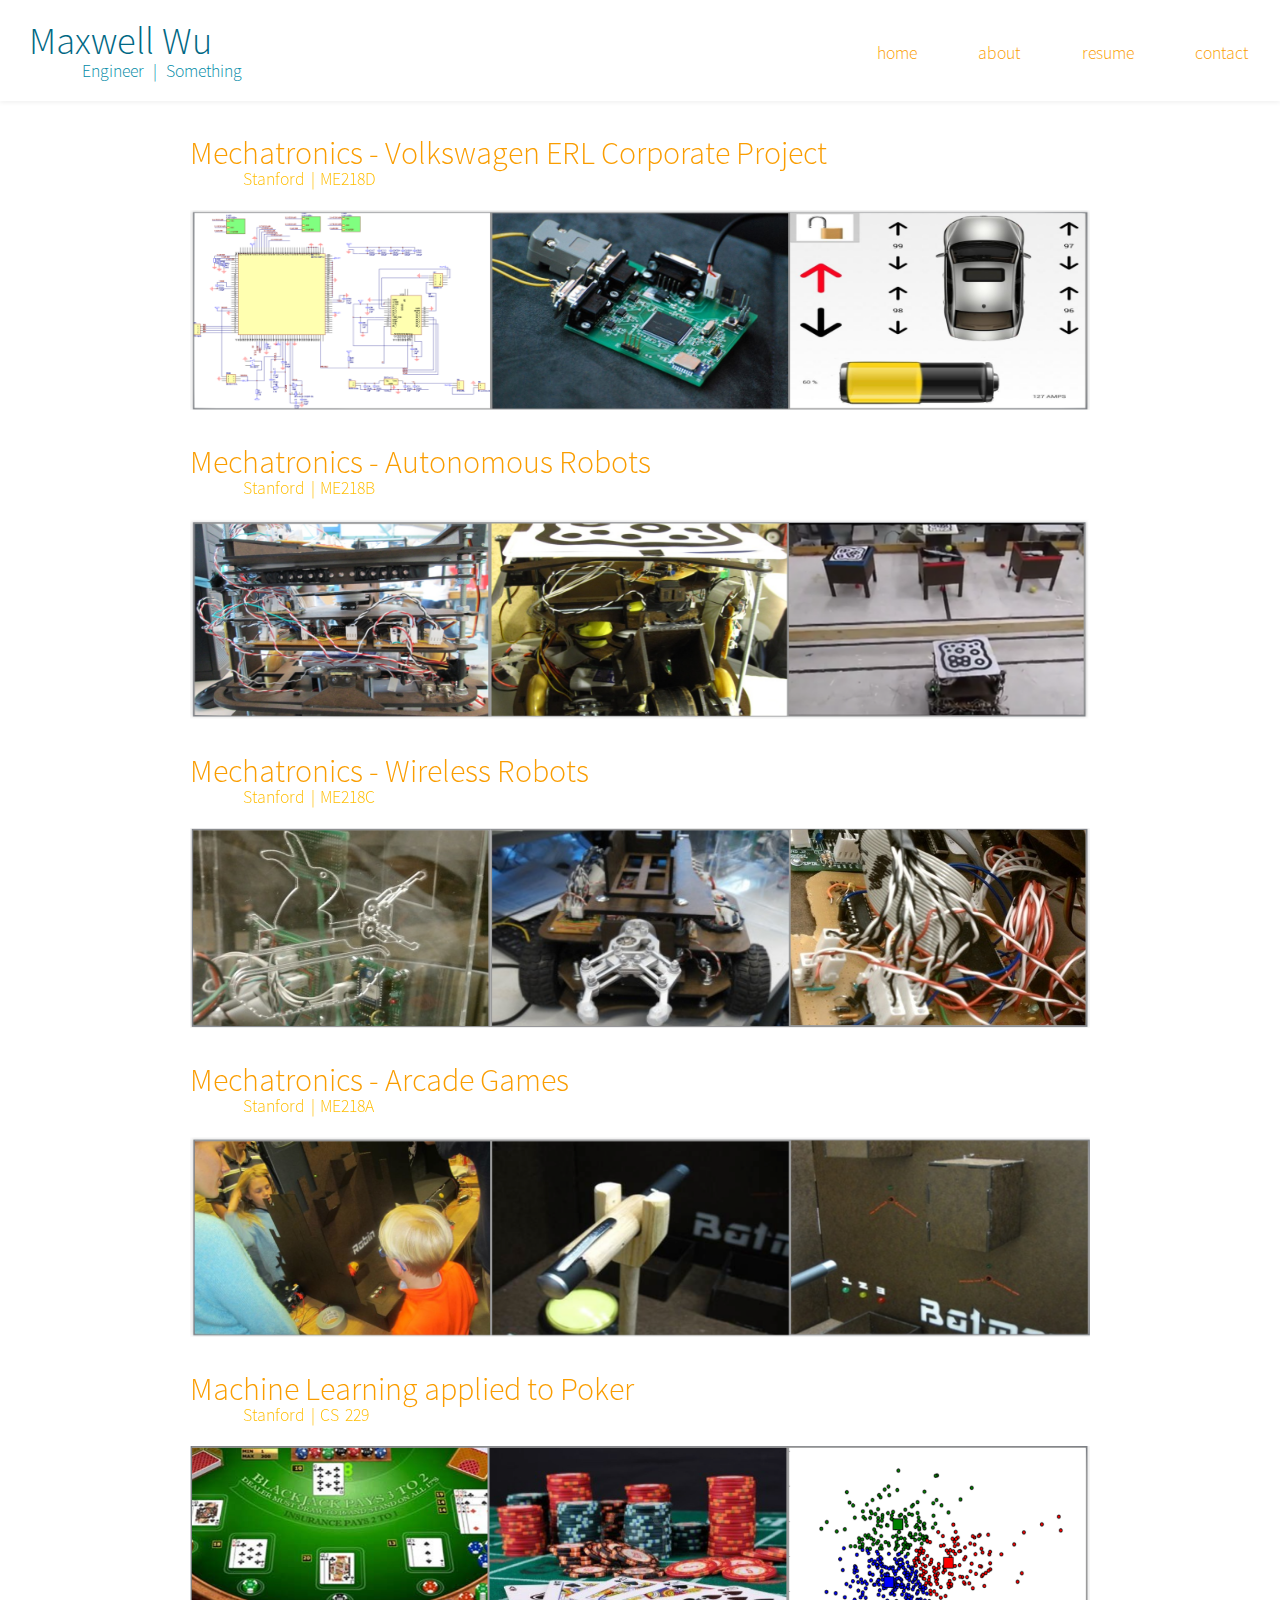
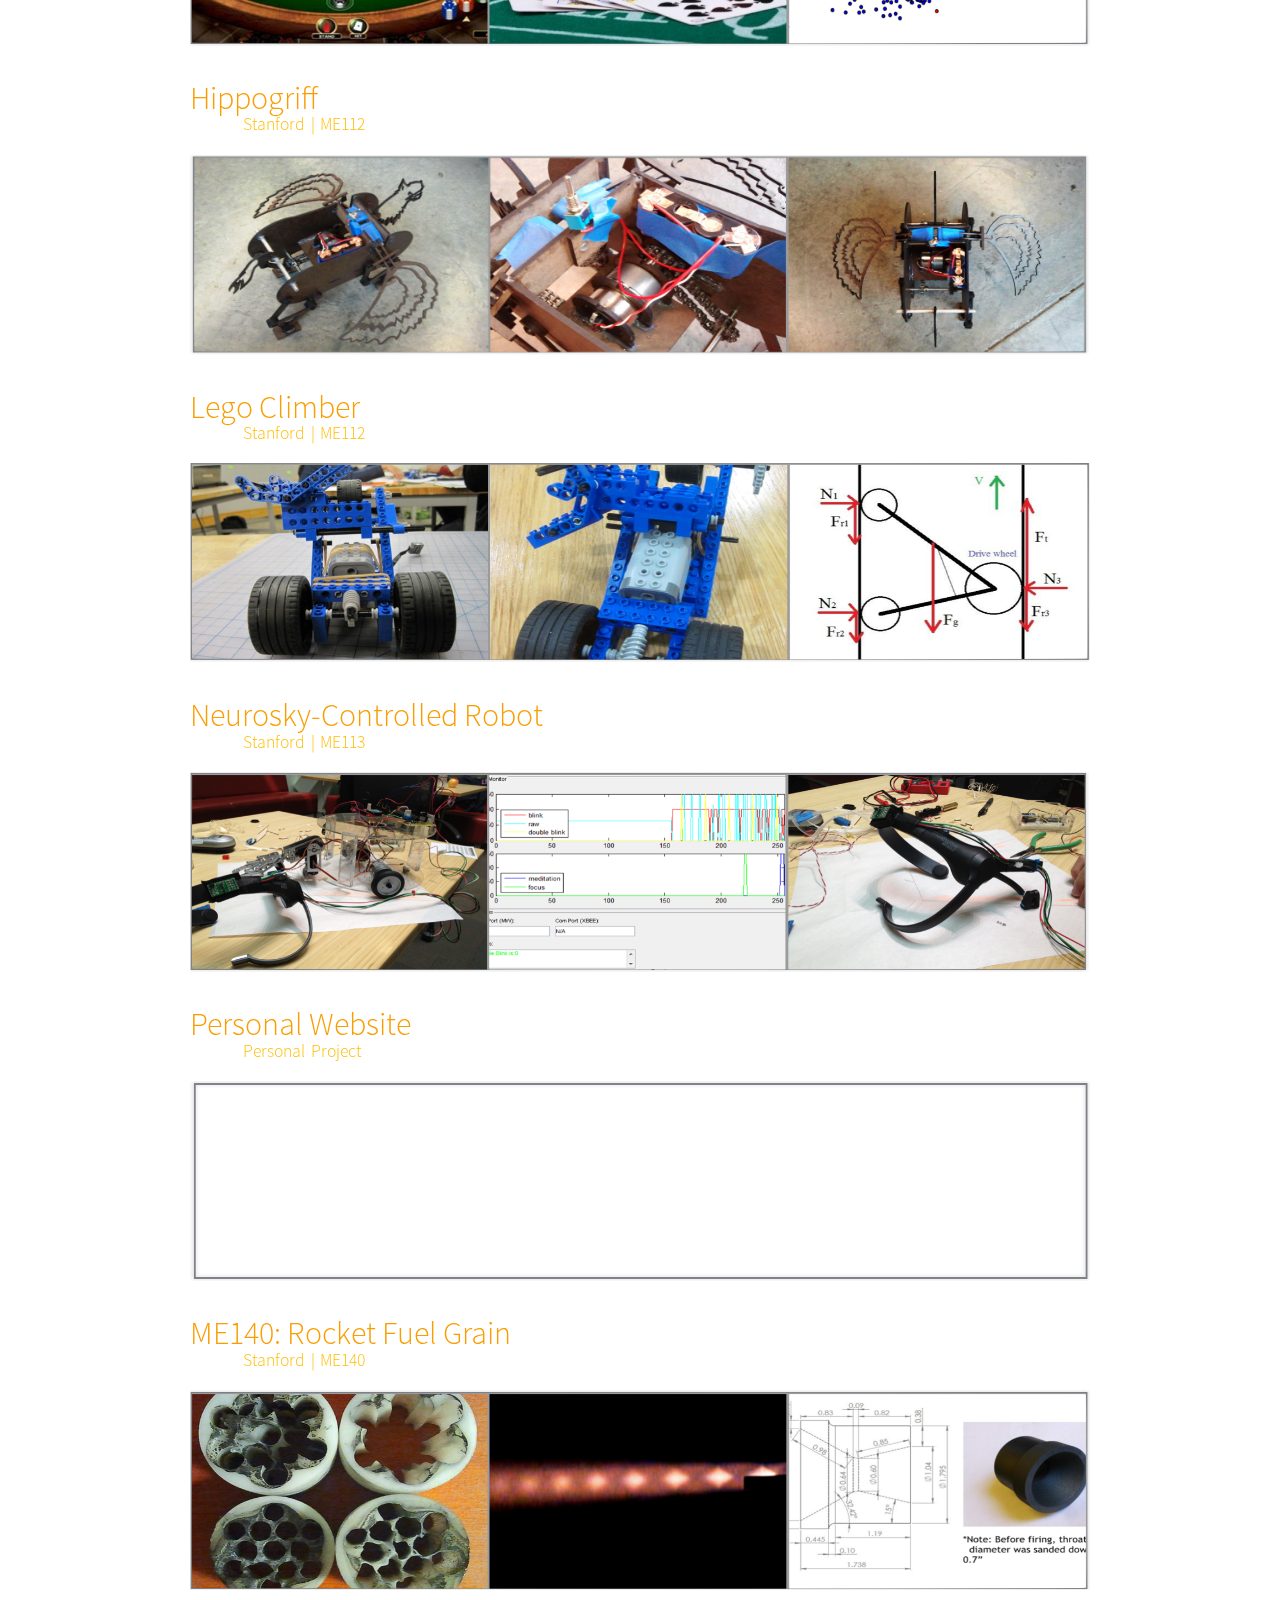
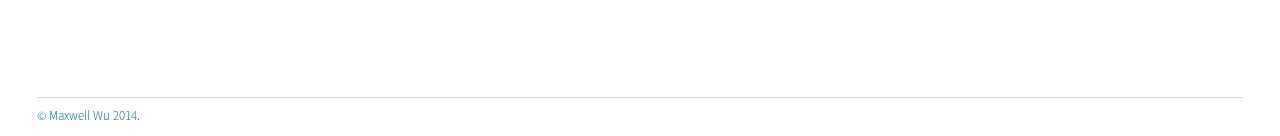
<file: PersonalWebsite/index.html>
<!DOCTYPE html>
<html lang="en">
<head>
  <meta charset="utf-8">
  <meta http-equiv="X-UA-Compatible" content="IE=edge,chrome=1">
  <title>Maxwell Wu</title>
  <meta name="description" content="">
  <meta name="author" content="">
  <meta name="viewport" content="width=device-width, initial-scale=1.0">
  <link rel="stylesheet" href="css/style.css?v=2">
	<link rel="stylesheet" href="css/indexElements.css" />
	<link rel="stylesheet" href="css/animation.css" />
	<script src="js/jquery-1.9.1.min.js"></script>
	<script src="js/transition.js"></script>
	
	
</head>

<body>
	<div class="row">
		<div class="topBar">
			<div class="nameSection">
					<div class="nameLogo">
						<a href="index.html"> Maxwell Wu </a>
					</div >
					<div class="nameLogoSubtitle">
						<p>Engineer | Something</p>
					</div>
			</div>
			
			<div class="contactSection">
				<ul id="main_nav">
					<li id="home" >
						<a id="homeNav" href="index.html">home</a>
						<div id="homeline"></div>
					</li>
					<li id="about">
						<a href="about.html">about</a>
						<div id="aboutline"></div>
					</li>
					<li id="resume">
						<a href="Resume.pdf">resume</a>
						<div id="resumeline"></div>
					</li>
					<li id="contact">
						<a href="contact.html">contact</a>
						<div id="contactline"></div>
					</li >
				</ul>
			</div>
		</div>
	</div >

	<div class="seperator" >
	
	</div>
	
	<div class="container" >
		<div class="pt-wrapper">
			<div class="pt-trigger buttonRef" data-animation="10" data-goto="1">
			
			</div>
			<div class="pt-page pt-page-1" style="height:auto">
				<div class="row" style="margin-top: 100px;">
					<div class="project">
						<div class="projectTitle">
							<p class="projectText">
								Mechatronics - Volkswagen ERL Corporate Project
							</p>
							<div class="projectSubtext">
								<p>
									Stanford | ME218D
								</p>
							</div>
								<div class="projectImage" id="link1-2" data-animation="9" data-goto="2" >
									<img class="projectPicture" src="images/Banner1.png">
								</div>
							
							
						</div>
					</div >
					
					<div class="project">
						<div class="projectTitle">
							<p class="projectText">
								Mechatronics - Autonomous Robots
							</p>
							<div class="projectSubtext">
								<p>
									Stanford | ME218B
								</p>
						</div>
						
						<div class="projectImage" id="link1-3" data-animation="9" data-goto="3">
							<img class="projectPicture" src="images/Banner2.png">
						</div>
							
							
						</div>
					</div>
					
					<div class="project">
						<div class="projectTitle">
							<p class="projectText">
								Mechatronics - Wireless Robots
							</p>
							<div class="projectSubtext">
								<p>
									Stanford | ME218C
								</p>
							</div>
							
							<div class="projectImage" id="link1-4" data-animation="9" data-goto="4">
								<img class="projectPicture" src="images/Banner3.png">
							</div>
							
							
						</div>
					</div>
					
					<div class="project">
						<div class="projectTitle">
							<p class="projectText">
								Mechatronics - Arcade Games
							</p>
							<div class="projectSubtext">
								<p>
									Stanford | ME218A
								</p>
							</div>
							
							<div class="projectImage" id="link1-5" data-animation="9" data-goto="5">
								<img class="projectPicture" src="images/Banner4.png">
							</div>
							
							
						</div>
					</div>
					
					<div class="project">
						<div class="projectTitle">
							<p class="projectText">
								Machine Learning applied to Poker
							</p>
							<div class="projectSubtext">
								<p>
									Stanford | CS 229
								</p>
							</div>
							
							<div class="projectImage" id="link1-6" data-animation="9" data-goto="6">
								<img class="projectPicture" src="images/Banner5.png">
							</div>
							
							
						</div>
					</div>
					
					<div class="project">
						<div class="projectTitle">
							<p class="projectText">
								Hippogriff 
							</p>
							<div class="projectSubtext">
								<p>
									Stanford | ME112
								</p>
							</div>
							
							<div class="projectImage" id="link1-7" data-animation="9" data-goto="7">
								<img class="projectPicture" src="images/Banner6.png">
							</div>
							
							
						</div>
					</div>
					
					<div class="project">
						<div class="projectTitle">
							<p class="projectText">
								Lego Climber
							</p>
							<div class="projectSubtext">
								<p>
									Stanford | ME112
								</p>
							</div>
							
							<div class="projectImage" id="link1-8" data-animation="9" data-goto="8">
								<img class="projectPicture" src="images/Banner7.png">
							</div>
							
							
						</div>
					</div>
					
					<div class="project">
						<div class="projectTitle">
							<p class="projectText">
								Neurosky-Controlled Robot
							</p>
							<div class="projectSubtext">
								<p>
									Stanford | ME113
								</p>
							</div>
							
							<div class="projectImage" id="link1-9" data-animation="9" data-goto="9">
								<img class="projectPicture" src="images/Banner8.png">
							</div>
							
							
						</div>
					</div>
					
					<div class="project">
						<div class="projectTitle">
							<p class="projectText">
								Personal Website
							</p>
							<div class="projectSubtext">
								<p>
									Personal Project
								</p>
							</div>
							
							<div class="projectImage" id="link1-10" data-animation="9" data-goto="10">
								<img class="projectPicture" src="images/placeholder.png">
							</div>
							
							
						</div>
					</div>
					
					<div class="project">
						<div class="projectTitle">
							<p class="projectText">
								ME140: Rocket Fuel Grain
							</p>
							<div class="projectSubtext">
								<p>
									Stanford | ME140
								</p>
							</div>
							
							<div class="projectImage" id="link1-11" data-animation="9" data-goto="11">
								<img class="projectPicture" src="images/Banner9.png">
							</div>
							
							
						</div>
					</div>
					
					<div class="footer">
							<div class="horizontalLine">
								
							</div >
							<div class="copyrightText">
								© Maxwell Wu 2014.
							</div >
					</div >
				</div >
				
			</div >
			
			<div class="pt-page pt-page-2">
				<div class="row" style="margin-top: 100px;">
					<div class="descriptionImages">
						<img class="descriptionPicture" src="images/218c1.png">
						<img class="descriptionPicture" src="images/218c2.png">
					</div>
					
					<div class="descriptionSection">
						<p class="subtitle">
							ME218D: Volkswagen Audi Mechatronics Project
						</p>
						
						<p>
							I took ME218D in my last quarter at Stanford to cap off the mechatronics series and to be exposed to real corporate projects. 
							I worked with Cliff Bargar and Erin Watson on a project with the Volkswagen Audi Electronics Research Lab in Belmont, California. 
							We were tasked with creating a full solution using a mobile device to ultimately control a car's functions.
						</p>
						
						<p>
							We worked from the ground up and researched CAN bus communication along with Bluetooth Low Energy chips and implementations on iOS/Android. 
							Our final prototype was a completely working automotive-grade custom PCB that had a Freescale XDP512 microcontroller and a BLE112 chip. 
							We used SPI to communicate between the two chips on board and BLE112's BGScript to communicate with an Android application that we made.
						</p>
						
						<p>
							Along with all the functionality, VW/Audi wanted a solution that would require less than 100 uA of current when the car is off so the battery doesn't run out when someone leaves their car. 
							When disconnected, our PCB used less than 40 uA of current and would wake up in less than 50ms.
							Our electronic parts also had to be automotive grade, so we sourced all of our hardware based on automotive grade and low power consumption.
						</p>
						
						<p>
							Check out the report <a class="fileLink" href="VW-CAN-Report.pdf">here</a>. Feel free to contact me with any questions about the project!
						</p>
						
						
					</div >
					
				</div>
				
				
				
				<div class="footer">
							<div class="horizontalLine">
								
							</div >
							<div class="copyrightText">
								© Maxwell Wu 2014.
							</div >
					</div >
			</div>
			
			<div class="pt-page pt-page-3">
				<div class="row" style="margin-top: 100px;">
					<div class="descriptionImages">
						<img class="descriptionPicture" src="images/218c1.png">
						<img class="descriptionPicture" src="images/218c2.png">
					</div>
					
					<div class="descriptionSection">
						<p class="subtitle">
							ME218B: Mechatronics and Autonomous Robots
						</p>
						
						<p>
							ME218B at Stanford was the second class in the mechatronics series where we explored more depth in micro-controllers and communication protocols.
							In three weeks near the end of the quarter, I worked with Dustin Gerrard, Michelle Tsai, and Erin Watson to create an awesome autonomous robot!
						</p>
						
						<p>
							Our autonomous robot was designed to play a robot-battleship game, where we would sink ships, reload, and disrupt the enemy's reloading in an 8'x8' field. 
							The project incorporated an eye-in-the-sky that would read fiducials and answer wireless queries about the state of the field. 
							Our bot would then take the information that it received to both navigate itself and also aim at ships. 
						</p>
						
						<p>
							We needed to be able to shoot nerf balls over the wall to sink ships, so we used a miniature flywheel made out of duron with a feeding mechanism. 
							The flywheel turned out to be extremely accurate and we managed to achieve a >99% accuracy rate on targets which allowed our bot to perform very well. 
							Along with the shooting, our bot needed to be able to aim at an IR signal (which we did by mounting an IR sensor on the turret), and reload by sending an IR signal while lined up at the base station.
						</p>
						
						<p>
							Overall, our bot performed very consistently and achieved the check-off for the class with everything working as planned. 
							You can see the video <a class="fileLink" href="https://www.youtube.com/watch?v=ZjUESIZtb3c">here</a>.
						</p>
						
						<p>
							Check out the website <a class="fileLink" href="http://me218bbunnybombers.weebly.com/">here</a>. 
							Read about the project description <a class="fileLink" href="me218bprojectdescription12.pdf">here</a>.
						</p>
					</div>
				</div>
				
				<div class="footer">
					<div class="horizontalLine">
						
					</div >
					<div class="copyrightText">
						© Maxwell Wu 2014.
					</div >
				</div >
					
			</div>
			
			<div class="pt-page pt-page-4">
				<div class="row" style="margin-top: 100px;">
					<div class="descriptionImages">
						<img class="descriptionPicture" src="images/218c1.png">
						<img class="descriptionPicture" src="images/218c2.png">
					</div>
					
					<div class="descriptionSection">
						<p class="subtitle">
							ME218C: Universally Controlled Robots and Controllers
						</p>
						
						<p>
							ME218C at Stanford was the third class in the mechatronics series. Our class learned more about wireless communication and gained more experience working on team projects.
						</p>
						
						<p>
							During spring quarter, we concentrated more on lower level microcontroller architecture (ex. assembly language, memory) and wireless communications. 
							Our final project this quarter was to create both a creative controller and a moving robot, but with the catch that anyone's controller could control anyone's robot.
							To do so, our class put together a committee consisting of a person from each team to decide on the wireless communication standard. 
							
						</p>
							Our bot, Funny Bunny (based on the previous quarter's team name - Bunny Bombers) incorporated a grabber and a camera pivot that a user could rotate to check surroundings. 
							It also managed to traverse the "planet"'s rough terrain (carpet on foam) without much trouble, after fixing a current draw issue.
						<p>
							
						</p>
						
						<p>
							Check out the website <a class="fileLink" href="http://me218cfunnybunny.weebly.com/">here</a>. 
							Read about the project description <a class="fileLink" href="me218cprojectdescription12.pdf">here</a>.
						</p>
					</div>
				</div>
				
				<div class="footer">
					<div class="horizontalLine">
						
					</div >
					<div class="copyrightText">
						© Maxwell Wu 2014.
					</div >
				</div >
				
			</div>
			
			<div class="pt-page pt-page-5">
				<div class="row" style="margin-top: 100px;">
					<div class="descriptionImages">
						<img class="descriptionPicture" src="images/218c1.png">
						<img class="descriptionPicture" src="images/218c2.png">
					</div>
					
					<div class="descriptionSection">
						<p class="subtitle">
							ME218A: Mechatronics and Arcade Games
						</p>
						
						<p>
							ME218A at Stanford was the beginning of the graduate mechatronics series at Stanford and covered the basic circuits, embedded programming, and more mechatronics concepts.
							For the last third of the class, My team (Dustin Gerrard, Abhishek Sahasrabudhe, Michelle Tsai) and I were tasked with creating a Batman-themed arcade game in three weeks. 
						</p>
						
						<p>
							Our two-player cooperative puzzle/interactive game incorporated and reacted to IR sensors and receivers, analog dials, buttons, and touch sensors to detect user inputs and advance through the adventure.
							The system's brains were two Freescale C32 class micro-controllers that controlled each player's sensors and actuators and then communicated with each other to play through the game.
						</p>
						
						<p>
							Check out the website <a class="fileLink" href="http://me218nanana.weebly.com/index.html">here</a>. 
							Read about the project description <a class="fileLink" href="me218aprojectdescription12.pdf">here</a>.
						</p>
					</div>
				</div>
				
				<div class="footer">
					<div class="horizontalLine">
						
					</div >
					<div class="copyrightText">
						© Maxwell Wu 2014.
					</div >
				</div >
				
			</div>
			
			<div class="pt-page pt-page-6">
				<div class="row" style="margin-top: 100px;">
					<div class="descriptionImages">
						<img class="descriptionPicture" src="images/218c1.png">
						<img class="descriptionPicture" src="images/218c2.png">
					</div>
					
					<div class="descriptionSection">
						<p class="subtitle">
							CS229: Machine Learning applied to Poker
						</p>
						
						<p>
							In Andrew Ng's Machine Learning class, I teamed up with James Bensson and Alex Eckert to try and predict a player's hand strength based on their betting behavior.
						</p>
						
						<p>
							We believed that there would be a significant connection between a player's betting in a round and how strong their hand at the river is, so we gathered data from both computer poker bots and real human games.
							After figuring out how to parse each database into formats that we could use, we went to work on extracting features.
						</p>
						
						<p>
							Our end goal was to predict a player's river "hand rank", which is defined as the percentage of 2 card hands that the player's hand rank would beat. For example, 
							
							
							
						</p>
						<p>
							The player's hand rank is .838, which means his hand will beat 83.8% of other possible hands. 
							However, there are still 16.2% of hands that his pair of aces will lose to, such as two pairs, three of a kind, straights, and so on.
						</p>
						<p>
							At first, we kept our features extremely simple:
							
							<ul>
								<li>Number of checks before the river</li>
								<li>Number of calls before the river</li>
								<li>Number of bets before the river</li>
								<li>Number of raises before the river</li>
							</ul>
							
							But as we interperted more data, we added on:
							
							<ul>
								<li>Value of bets/raises compared to the current pot amount</li>
								<li>Ratios of aggressive moves to defensive moves</li>
								<li>Average bet in each round compared to the pot amount</li>
							</ul>
							
							We found that the value of bets/raises improved our model a lot, and especially for the Naive Bayes model.
							
						</p>
						
						<p>
							In the end, we had a Naive Bayes algorithm coupled with clustering that could predict the exact bin (out of 6) a player's river hand was in 60% of the time, and the average bin error was less than 1 bin.
						</p>
						
						<p>
							Check out the report <a class="fileLink" href="finalpaper.pdf">here</a>.
						</p>
					</div>
				</div>
				
				<div class="footer">
					<div class="horizontalLine">
						
					</div >
					<div class="copyrightText">
						© Maxwell Wu 2014.
					</div >
				</div >
				
			</div>
			
			<div class="pt-page pt-page-7">
				<div class="row" style="margin-top: 100px;">
					<div class="descriptionImages">
						<img class="descriptionPicture" src="images/218c1.png">
						<img class="descriptionPicture" src="images/218c2.png">
					</div>
					
					<div class="descriptionSection">
						<p class="subtitle">
							ME112: Hippogriff
						</p>
						
						<p>
							For the final project in Mechanical Systems Design, my team and I created a animatronic Hippogriff that would walk and flap its wings (but sadly not fly). 
							We used real gears and sprockets from McMaster to create the drivetrain and used D-shafts and set screw to connect everything to the axles. 
						</p>
						
						<p>
							
						</p>
						
						<p>
							
							Check out the report <a class="fileLink" href="Hippogriff.pdf">here</a>.
						</p>
					</div>
				</div>
				
				<div class="footer">
					<div class="horizontalLine">
						
					</div >
					<div class="copyrightText">
						© Maxwell Wu 2014.
					</div >
				</div >
				
			</div>
			
			<div class="pt-page pt-page-8">
				<div class="row" style="margin-top: 100px;">
					<div class="descriptionImages">
						<img class="descriptionPicture" src="images/218c1.png">
						<img class="descriptionPicture" src="images/218c2.png">
					</div>
					
					<div class="descriptionSection">
						<p class="subtitle">
							ME112: Lego Climber
						</p>
						
						<p> 
							In this project, my team and I used our learned knowledge about gear trains, motor curves, and efficiency to construct a parallel wall climber out of legos. We got to optimize the consistency and power consumption of our climber and see it perform during the final presentation.
						</p>
						
						<p>
						</p>
						
						<p>
							Check out the report <a class="fileLink" href="The Sorcerer's Gears.pdf">here</a>.
						</p>
					</div>
				</div>
				
				<div class="footer">
					<div class="horizontalLine">
						
					</div >
					<div class="copyrightText">
						© Maxwell Wu 2014.
					</div >
				</div >
				
			</div>
			
			<div class="pt-page pt-page-9">
				<div class="row" style="margin-top: 100px;">
					<div class="descriptionImages">
						<img class="descriptionPicture" src="images/218c1.png">
						<img class="descriptionPicture" src="images/218c2.png">
					</div>
					
					<div class="descriptionSection">
						<p class="subtitle">
							ME113: Neurosky Controlled Robot
						</p>
						
						<p>
							For my senior design corporate project, we were tasked by Neurosky to create a mechanical device that was controlled by their EEG device. 
							We decided to make a motorized platform that could be controlled solely by someone's head. 
						</p>
						
						<p>
							While working on the project, we quickly found that the Neurosky was no good for actively controlling any moving device due to the slow refresh rates and difficulty of control of its concentration and meditation measurements.
							Although it would have been good for data gathering, we could only use it for mode changes and such. We wrote some algorithms using a built in blinking detection system to change state and control modes based on double/triple blinks.
						</p>
						
						<p>
							Check out the poster <a class="fileLink" href="ME 113 Final Poster.pdf">here</a>.
						</p>
					</div>
				</div>
				
				<div class="footer">
					<div class="horizontalLine">
						
					</div >
					<div class="copyrightText">
						© Maxwell Wu 2014.
					</div >
				</div >
				
			</div>
			
			<div class="pt-page pt-page-10">
				<div class="row" style="margin-top: 100px;">
					<div class="descriptionImages">
						<img class="descriptionPicture" src="images/218c1.png">
						<img class="descriptionPicture" src="images/218c2.png">
					</div>
					
					<div class="descriptionSection">
						<p class="subtitle">
							Personal Website
						</p>
						
						<p>
						</p>
						
						<p>
						</p>
						
						<p>
						</p>
					</div>
				</div>
				
				<div class="footer">
					<div class="horizontalLine">
						
					</div >
					<div class="copyrightText">
						© Maxwell Wu 2014.
					</div >
				</div >
			</div>
			
			
			<div class="pt-page pt-page-11">
				<div class="row" style="margin-top: 100px;">
					<div class="descriptionImages">
						<img class="descriptionPicture" src="images/218c1.png">
						<img class="descriptionPicture" src="images/218c2.png">
					</div>
					
					<div class="descriptionSection">
						<p class="subtitle">
							ME140
						</p>
						
						<p>
							For my capstone thermal/fluids class, we designed and manufactured fuel grains and nozzles to test fire rockets and measure the thrust and specific thrust (thrust/fuel). 
						</p>
						
						<p>
							We used analytical methods and also trial and error to design a fuel grain and nozzle that would give us as much thrust as possible.
						</p>
						
						<p>
							Check out the final presentation <a class="fileLink" href="ME140 Final Presentation">here</a>.
							
						</p>
					</div>
				</div>
				
				<div class="footer">
					<div class="horizontalLine">
				
					</div >
					
					<div class="copyrightText">
						© Maxwell Wu 2014.
					</div>
				</div>
			</div>
		
		</div>
		
		<div class="backImage">
				<img class="backButton" src="images/backbutton.png">	
		</div>
	</div>
</body>
</html>
</file>
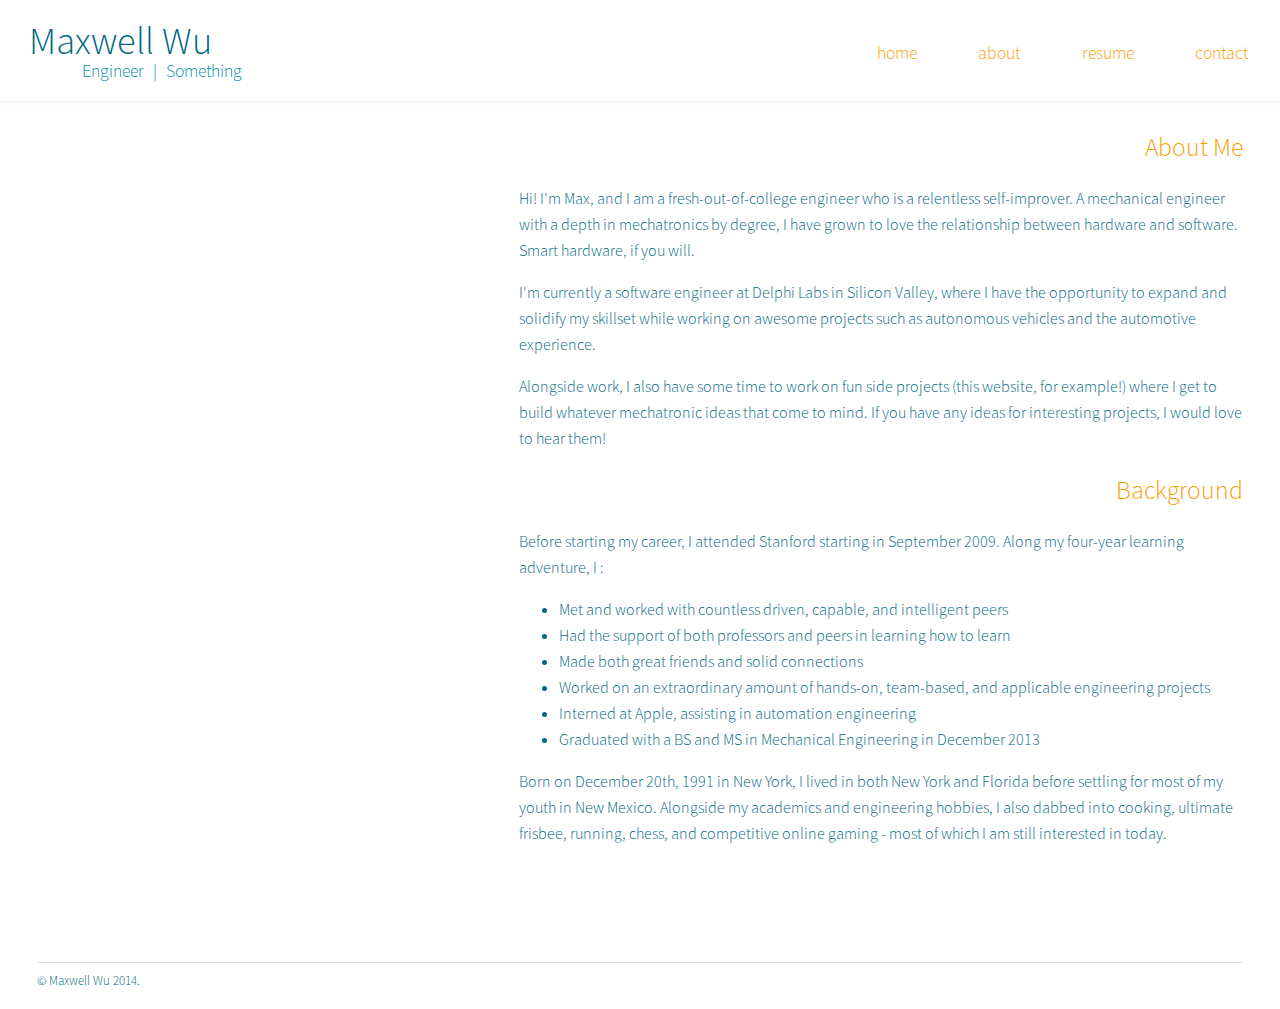
<file: PersonalWebsite/about.html>
<!DOCTYPE html>
<html lang="en">
<head>
  <meta charset="utf-8">
  <meta http-equiv="X-UA-Compatible" content="IE=edge,chrome=1">
  <title>Maxwell Wu</title>
  <meta name="description" content="">
  <meta name="author" content="">
  <meta name="viewport" content="width=device-width, initial-scale=1.0">
  <link rel="stylesheet" href="css/style.css?v=2">
</head>
<body>
	
	<div class="row">
		<div class="topBar">
			<div class="nameSection">
					<div class="nameLogo">
						<a href="index.html"> Maxwell Wu </a>
					</div >
					<div class="nameLogoSubtitle">
						<p>Engineer | Something</p>
					</div>
			</div>
			
			<div class="contactSection">
				<ul id="main_nav">
					<li id="home">
						<a href="index.html">home</a>
						<div id="homeline"></div>
					</li>
					<li id="about">
						<a href="about.html">about</a>
						<div id="aboutline"></div>
					</li>
					<li id="resume">
						<a href="Resume.pdf">resume</a>
						<div id="resumeline"></div>
					</li>
					<li id="contact">
						<a href="contact.html">contact</a>
						<div id="contactline"></div>
					</li >
				</ul>
			</div>
		</div>
	</div >

	<div class="seperator" >
	
	</div>
	<div class="pt-wrapper">
			<div class="container" >
				<div class="row" style="margin-top: 100px;">
				
					<div class="photoSection">
					</div>
					<div class="descriptionSection">
							<p class="subtitle">
								About Me
							</p>
							
							<p>
								Hi! I'm Max, and I am a fresh-out-of-college engineer who is a relentless self-improver.
								A mechanical engineer with a depth in mechatronics by degree, I have grown to love the relationship between hardware and software. Smart hardware, if you will.
							</p>
							<p>
								I'm currently a software engineer at Delphi Labs in Silicon Valley, where I have the opportunity to expand and solidify my skillset while working on awesome projects such as autonomous vehicles and the automotive experience. 
							</p>
							<p>
								Alongside work, I also have some time to work on fun side projects (this website, for example!) where I get to build whatever mechatronic ideas that come to mind. If you have any ideas for interesting projects, I would love to hear them!
							</p>
							
							<p class="subtitle">
								Background
							</p>
							
							<p>
								Before starting my career, I attended Stanford starting in September 2009. Along my four-year learning adventure, I :
							</p>
							
							<ul id="learnList">
								<li> Met and worked with countless driven, capable, and intelligent peers </li>
								<li> Had the support of both professors and peers in learning how to learn</li>
								<li> Made both great friends and solid connections </li>
								<li> Worked on an extraordinary amount of hands-on, team-based, and applicable engineering projects</li>
								<li> Interned at Apple, assisting in automation engineering</li>
								<li> Graduated with a BS and MS in Mechanical Engineering in December 2013</li>
							</ul>
							
							<p>
								Born on December 20th, 1991 in New York, I lived in both New York and Florida before settling for most of my youth in New Mexico. Alongside my academics and engineering hobbies, I also dabbed into cooking, ultimate frisbee, running, chess, and competitive online gaming - most of which I am still interested in today.
							</p>
							
					</div >
				</div>
			</div >
			
			<div class="container">
				<div class="row">
					<div class="footer">
					
							<div class="horizontalLine">
								
							</div >
							<div class="copyrightText">
								© Maxwell Wu 2014.
							</div >
					</div>
				</div>
			</div >
	</div>
</body>
</html>
</file>
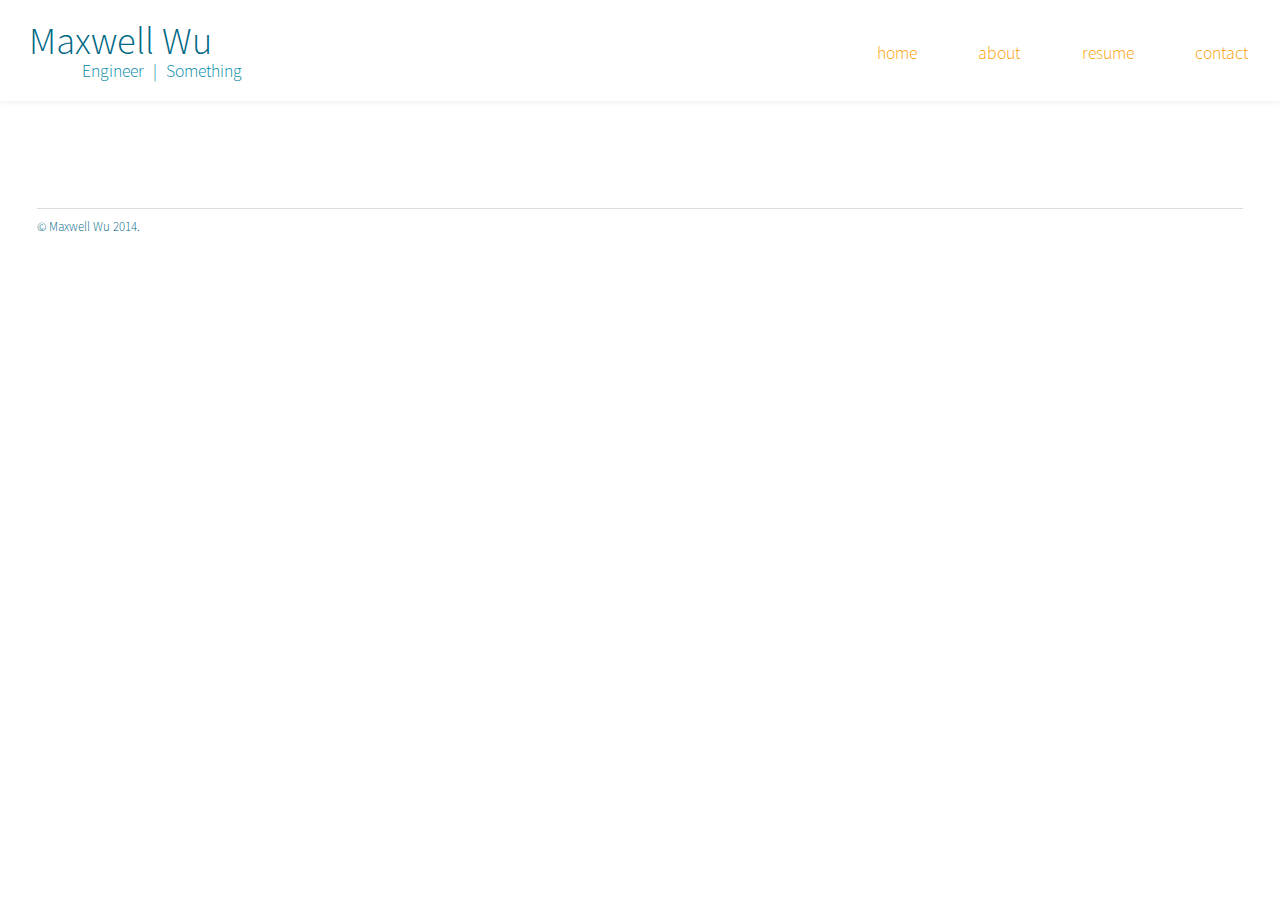
<file: PersonalWebsite/base.html>
<!DOCTYPE html>
<html lang="en">
<head>
  <meta charset="utf-8">
  <meta http-equiv="X-UA-Compatible" content="IE=edge,chrome=1">
  <title>Maxwell Wu</title>
  <meta name="description" content="">
  <meta name="author" content="">
  <meta name="viewport" content="width=device-width, initial-scale=1.0">
  <link rel="stylesheet" href="css/style.css?v=2">
	
</head>
<body>
	
	<div class="row">
		<div class="topBar">
			<div class="nameSection">
					<div class="nameLogo">
						<a href="index.html"> Maxwell Wu </a>
					</div >
					<div class="nameLogoSubtitle">
						<p>Engineer | Something</p>
					</div>
			</div>
			
			<div class="contactSection">
				<ul id="main_nav">
					<li id="home">
						<a href="index.html">home</a>
						<div id="homeline"></div>
					</li>
					<li id="about">
						<a href="about.html">about</a>
						<div id="aboutline"></div>
					</li>
					<li id="resume">
						<a href="Resume.pdf">resume</a>
						<div id="resumeline"></div>
					</li>
					<li id="contact">
						<a href="contact.html">contact</a>
						<div id="contactline"></div>
					</li >
				</ul>
			</div>
		</div>
	</div >

	<div class="seperator" >
	
	</div>
	
	<div class="container" >
		<div class="row" style="margin-top: 100px;">
		</div>
	</div>
	
	<div class="container">
		<div class="row">
			<div class="footer">
					<div class="horizontalLine">
						
					</div >
					<div class="copyrightText">
						© Maxwell Wu 2014.
					</div >
			</div>
		</div>
	</div >

</body>
</html>
</file>
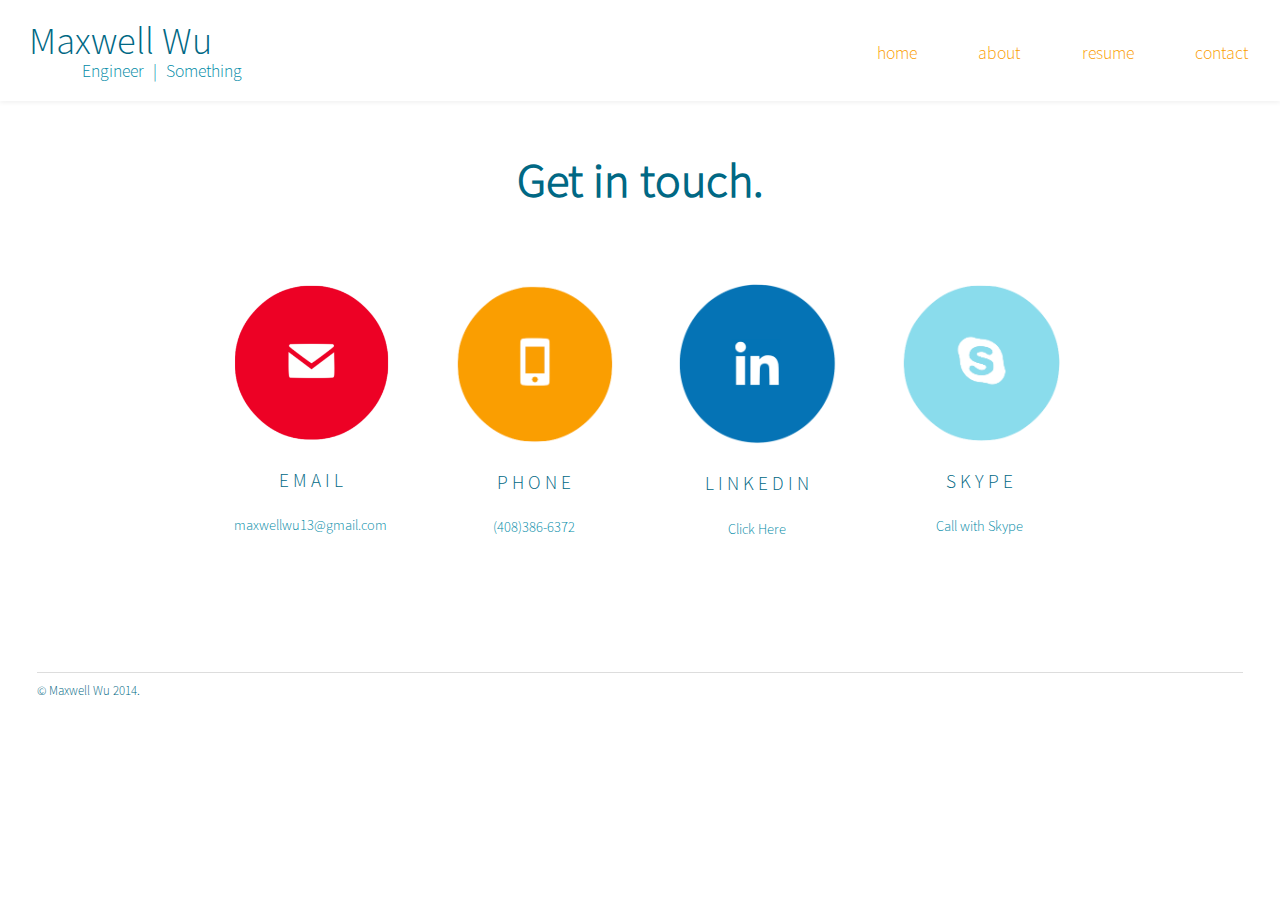
<file: PersonalWebsite/contact.html>
<!DOCTYPE html>
<html lang="en">
<head>
  <meta charset="utf-8">
  <meta http-equiv="X-UA-Compatible" content="IE=edge,chrome=1">
  <title>Maxwell Wu</title>
  <meta name="description" content="">
  <meta name="author" content="">
  <meta name="viewport" content="width=device-width, initial-scale=1.0">
  <link rel="stylesheet" href="css/style.css?v=2">
</head>



<body>
	<body>
	
	<div class="row">
		<div class="topBar">
			<div class="nameSection">
					<div class="nameLogo">
						<a href="index.html"> Maxwell Wu </a>
					</div >
					<div class="nameLogoSubtitle">
						<p>Engineer | Something</p>
					</div>
			</div>
			
			<div class="contactSection">
				<ul id="main_nav">
					<li id="home">
						<a href="index.html">home</a>
						<div id="homeline"></div>
					</li>
					<li id="about">
						<a href="about.html">about</a>
						<div id="aboutline"></div>
					</li>
					<li id="resume">
						<a href="Resume.pdf">resume</a>
						<div id="resumeline"></div>
					</li>
					<li id="contact">
						<a href="contact.html">contact</a>
						<div id="contactline"></div>
					</li >
				</ul>
			</div>
		</div>
	</div >

	<div class="seperator" >
	
	</div>

	<div class="container" >
		<div class="row" style="margin-top: 100px;">
			<div class="contactTitle">
				<b>Get in touch.</b>
			</div>
		</div>
	</div>

	<div class="container">
		<div class="row">
			<ul class="contactImages" align="middle">
				<li style="margin: 0 30px 0 -30px;">
					<a class="bigImage" href="mailto:maxwellwu13@gmail.com">
						<img src="images/red_mail.png" width="160px">
					</a>
					<p style="font-size: 1.2em;">E M A I L</p>
					<p style="color: #008AA6; font-size: .9em;">
						<a href="mailto:maxwellwu13@gmail.com" style="color: #008AA6;">
							maxwellwu13@gmail.com
						</a>
					</p>
				</li>
				<li>
					<a class="bigImage">
						<img src="images/orange_phone.png" width="160px">
					</a>
					<p style="font-size: 1.2em;">P H O N E</p>
					<p style="color: #008AA6; font-size: .9em;">
						(408)386-6372
					</p>
				</li>
				<li>
					<a class="bigImage" href="https://www.linkedin.com/profile/view?id=211049998">
						<img src="images/linkedinicon.png" width="160px">
					</a>
					<p style="font-size: 1.2em; width: 100%"> L I N K E D I N </p>
					<p style="color: #008AA6; font-size: .9em;">
						<a style="color: #008AA6;" href="https://www.linkedin.com/profile/view?id=211049998">
							Click Here
						</a>
					</p>
				</li>
				<li style="margin: 0 0 0 30px;">
					<a class="bigImage" href="skype:maxwell..wu">
						<img src="images/lightblue_skype.png" width="160px">
					</a>
					<p style="font-size: 1.2em; width: 100%">S K Y P E</p>
					<p style="color: #008AA6; font-size: .9em;">
						<a style="color: #008AA6;" href="skype:maxwell..wu">
							Call with Skype
						</a>
					</p>
				</li>	

			</ul>
		</div>
	</div  >

	
	<div class="container">
		<div class="row">
			<div class="footer">
					<div class="horizontalLine">
						
					</div >
					<div class="copyrightText">
						© Maxwell Wu 2014.
					</div >
			</div>
		</div>
	</div  >

</body>
</html>
</file>
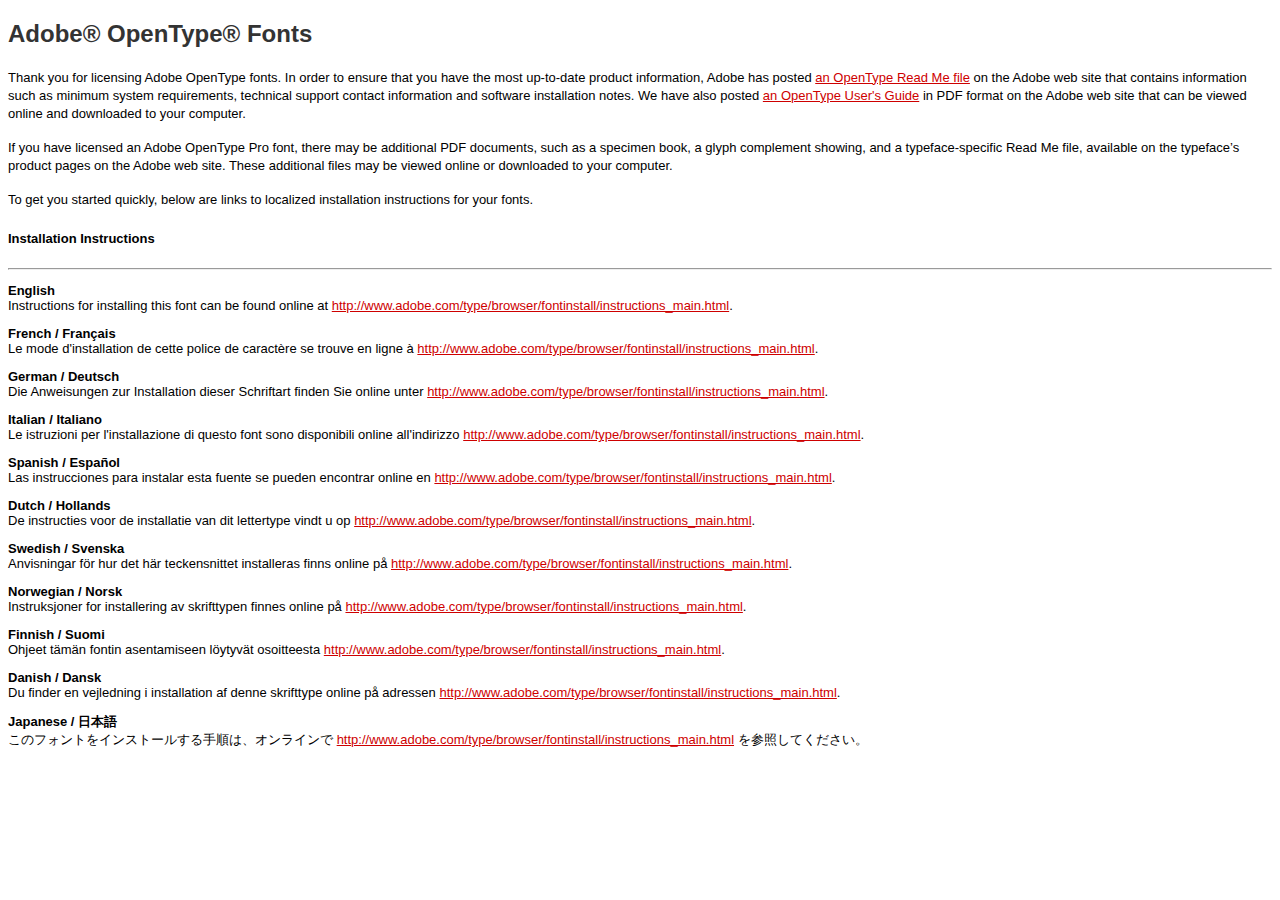
<file: PersonalWebsite/fonts/SourceSansPro/ReadMe.html>
<!DOCTYPE html>
<html>
<head>
	<title>Read Me File for Adobe® OpenType® Fonts</title>
	<meta charset="utf-8" />
</head>
<body bgcolor="white" link="#ce0000" alink="#ce0000" vlink="#9c6363">
		<h2><font color="#333333"
face="verdana,geneva,arial">Adobe&reg; OpenType&reg; Fonts</font></h2>
		<p><font size="2" face="verdana,geneva,arial">Thank
you for licensing Adobe OpenType fonts. In order to ensure that you
have the most up-to-date product information, Adobe has posted <a
href="http://www.adobe.com/type/browser/OTReadMe.html">an OpenType
Read Me file</a> on the Adobe web site that contains information such
as minimum system requirements, technical support contact information
and software installation notes. We have also posted <a
href="http://www.adobe.com/type/browser/pdfs/OTGuide.pdf">an OpenType
User's Guide</a> in PDF format on the Adobe web site that can be
viewed online and downloaded to your computer. <P>If you have
licensed an Adobe OpenType Pro font, there may be additional PDF
documents, such as a specimen book, a glyph complement showing, and a
typeface-specific Read Me file, available on the typeface&#146;s
product pages on the Adobe web site. These additional files may be
viewed online or downloaded to your computer.<P>To get you started
quickly, below are links to localized installation instructions for
your fonts.

<h4>Installation Instructions</h4><hr>
<p lang=en><b>English</b><br>
Instructions for installing this font can be found online at <a
href="http://www.adobe.com/type/browser/fontinstall/instructions_main.html">http://www.adobe.com/type/browser/fontinstall/instructions_main.html</a>.</p>
<p lang=fr><b>French / Fran&#231;ais</b><br>
Le mode d'installation de cette police de caract&#232;re se trouve en
ligne &#224; <a
href="http://www.adobe.com/type/browser/fontinstall/instructions_main.html">http://www.adobe.com/type/browser/fontinstall/instructions_main.html</a>.</p>
<p lang=de><b>German / Deutsch</b><br>
Die Anweisungen zur Installation dieser Schriftart finden Sie online
unter <a
href="http://www.adobe.com/type/browser/fontinstall/instructions_main.html">http://www.adobe.com/type/browser/fontinstall/instructions_main.html</a>.</p>
<p lang=it><b>Italian / Italiano</b><br>
Le istruzioni per l'installazione di questo font sono disponibili
online all'indirizzo <a
href="http://www.adobe.com/type/browser/fontinstall/instructions_main.html">http://www.adobe.com/type/browser/fontinstall/instructions_main.html</a>.</p>
<p lang=es><b>Spanish / Espa&#241;ol</b><br>
Las instrucciones para instalar esta fuente se pueden encontrar
online en <a
href="http://www.adobe.com/type/browser/fontinstall/instructions_main.html">http://www.adobe.com/type/browser/fontinstall/instructions_main.html</a>.</p>
<p lang=nl><b>Dutch / Hollands</b><br>
De instructies voor de installatie van dit lettertype vindt u op <a
href="http://www.adobe.com/type/browser/fontinstall/instructions_main.html">http://www.adobe.com/type/browser/fontinstall/instructions_main.html</a>.</p>
<p><b>Swedish / Svenska</b><br>
Anvisningar f&#246;r hur det h&#228;r teckensnittet installeras finns
online p&#229; <a
href="http://www.adobe.com/type/browser/fontinstall/instructions_main.html">http://www.adobe.com/type/browser/fontinstall/instructions_main.html</a>.</p>
<p><b>Norwegian / Norsk</b><br>
Instruksjoner for installering av skrifttypen finnes online p&#229;
<a
href="http://www.adobe.com/type/browser/fontinstall/instructions_main.html">http://www.adobe.com/type/browser/fontinstall/instructions_main.html</a>.</p>
<p><b>Finnish / Suomi</b><br>
Ohjeet t&#228;m&#228;n fontin asentamiseen l&#246;ytyv&#228;t
osoitteesta <a
href="http://www.adobe.com/type/browser/fontinstall/instructions_main.html">http://www.adobe.com/type/browser/fontinstall/instructions_main.html</a>.</p>
<p><b>Danish / Dansk</b><br>
Du finder en vejledning i installation af denne skrifttype online
p&#229; adressen <a
href="http://www.adobe.com/type/browser/fontinstall/instructions_main.html">http://www.adobe.com/type/browser/fontinstall/instructions_main.html</a>.</p>
<p lang=ja><b>Japanese / 日本語</b><br>
このフォントをインストールする手順は、オンラインで <a
href="http://www.adobe.com/type/browser/fontinstall/instructions_main.html">http://www.adobe.com/type/browser/fontinstall/instructions_main.html</a>
を参照してください。</p>
</body>
</html>
</file>
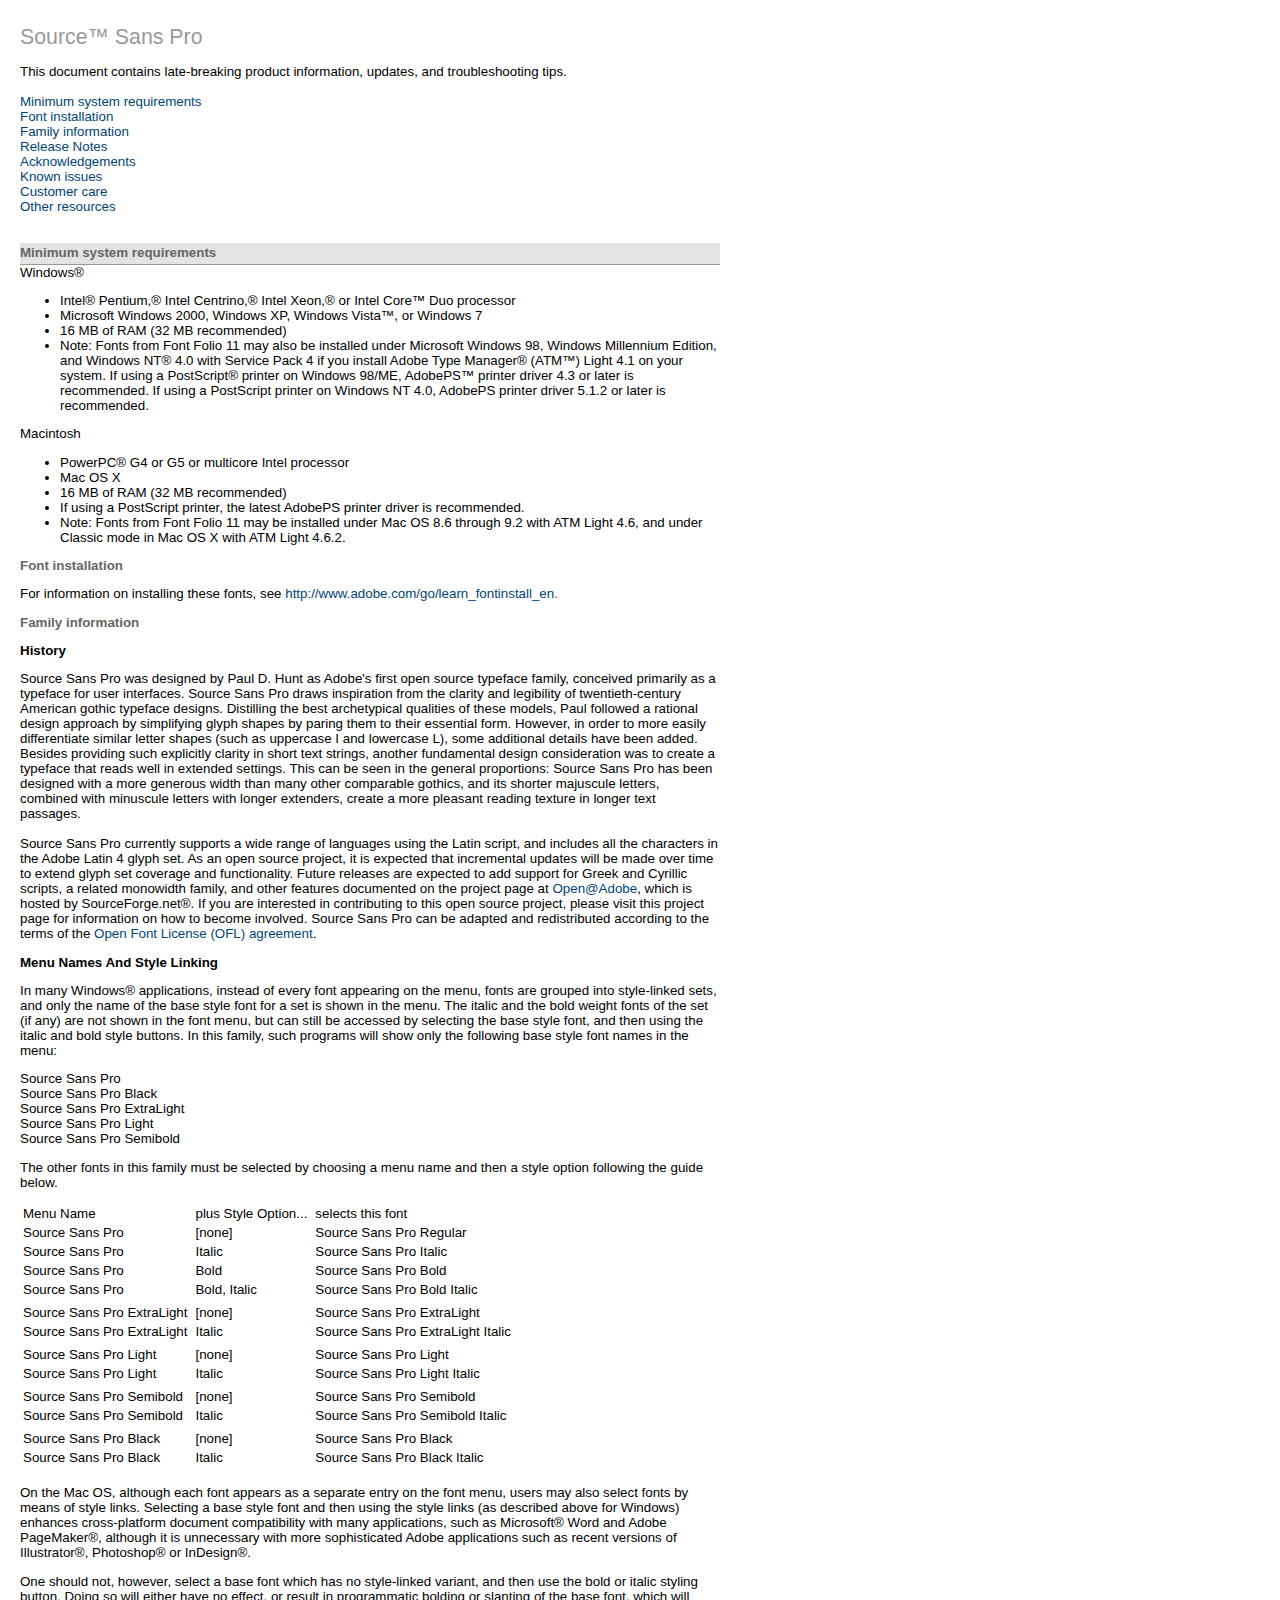
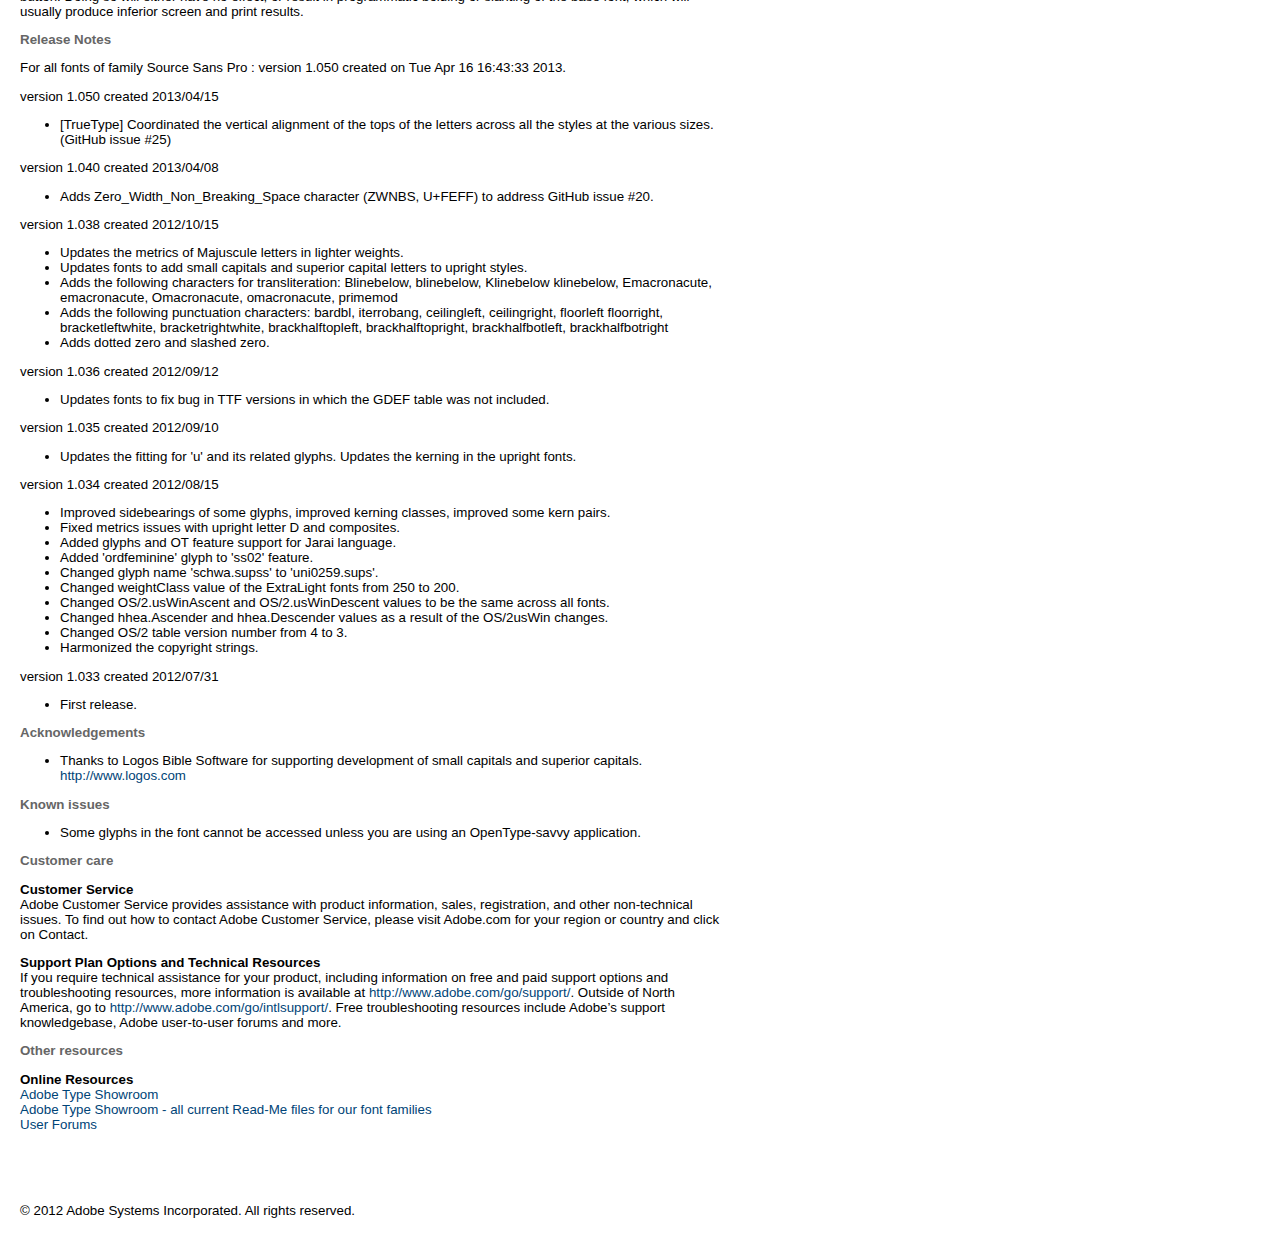
<file: PersonalWebsite/fonts/SourceSansPro/SourceSansProReadMe.html>
<!DOCTYPE html>
<html>
<head>
	<title>Read Me File for Source Sans Pro</title>
	<meta charset="utf-8" />
	<meta name="description" content= "Read Me file for Source Sans Pro ... " /> 	
	
		
		<title>Read Me</title>	
		
<style type="text/css" media="screen">
/***********************  fonts  ************************/		
	body 
    {font-family: sans-serif;
	 font-weight: normal;
	 font-size: 10pt;
	 color: #000000;
     margin: 0px;
	 background-color: white;}
	
	h1
	{display:inline;
	font-family: sans-serif;
	font-weight: normal;
	color: #999999;}
	
	h2 
	{display:inline;
	font-size: 10pt;
	font-family: sans-serif;
	font-weight: bold;
	color: #666666;}
/***********************  links  ************************/		
	
	a:link 
	{color:#004477;
	text-decoration:none;
	margin: 0px 0px 0px 0px;}
	
	a:visited
	{color:#6d7f8e;
	text-decoration:none;
	margin: 0px 0px 0px 0px;}
	
	a:hover 
	{color:#ff0000;
	text-decoration:none;
	margin: 0px 0px 0px 0px;}
/***********************  div tags  ************************/		
	#page
	{float:left;
	width:700px;
	margin:20px 20px 20px 20px;}
	
	#subTitle
	{background-color:#e3e3e3;
	float:left;
	width:700px;
	border-bottom:solid #999999 1.0pt;
	border-bottom-alt:solid #999999 .5pt;
	padding:2px 0px 4px 0px;}
	
	#title
	{background-color:#e3e3e3;
	float:left;
	width:700px;
	border-bottom:solid #999999 1.0pt;
	border-bottom-alt:solid #999999 .5pt;
	padding:2px 0px 4px 0px;}
	
	#description
	{float:left;
	width:700px;
	padding:15px 0px 15px 0px;}
.style6 {color: #666666}
.style7 {color: #FF0000}
</style>
	</head>
	
<body>
	
<div id="page">
	<h1><span style="font-size:16pt">Source&#153; Sans Pro</span></h1>
  <br />
	
  	
  <div id="description1">
    <p> This document contains late-breaking product information, updates, and troubleshooting tips.<br />
      <br />
      <a href="#A1">Minimum system requirements</a> <br />
      <a href="#A7">Font installation</a> <br />
      <a href="#A2">Family information</a> <br />
      <a href="#A3">Release Notes</a><br />
      <a href="#A4">Acknowledgements</a><br />
      <a href="#A8">Known issues</a> <br />
      <a href="#A9">Customer care</a> <br />
      <a href="#A10">Other resources</a> <br />
      <a href="#A12"></a><br />
    </p>
  </div>
  <div id="title"><a name="A1" id="A1"></a><h2 class="style6">Minimum system requirements</h2>
	</div>
		
	  <div id="description2">
	    <p>Windows&reg;</p>
	    <ul>
          <li> Intel&reg; Pentium,&reg; Intel Centrino,&reg; Intel Xeon,&reg; or Intel Core&trade; Duo processor</li>
          <li>Microsoft Windows 2000, Windows XP, Windows Vista&trade;, or Windows 7<br />
          </li>
	      <li>16 MB of RAM (32 MB recommended)</li>
	      <li>Note: 
	        Fonts from Font Folio 11 may also be installed under Microsoft Windows 98, Windows Millennium Edition, 
	        and Windows NT&reg; 4.0 with Service Pack 4 if you install Adobe Type Manager&reg; (ATM&trade;) Light 
	        4.1 on your system. If using a PostScript&reg; printer on Windows 98/ME, AdobePS&trade; printer 
	        driver 4.3 or later is recommended. If using a PostScript printer 
          on Windows NT 4.0, AdobePS printer driver 5.1.2 or later is recommended.</li>
	    </ul>
	    <p>Macintosh</p>
	    <ul>
          <li> PowerPC&reg; G4 or G5 or multicore Intel processor</li>
          <li>Mac OS X</li>
	      <li>16 MB of RAM (32 MB recommended)</li>
	      <li>If using a PostScript printer, the latest AdobePS printer driver is recommended.</li>
	      <li>Note:  Fonts from Font Folio 11 may be installed under Mac OS 8.6 through 9.2 with ATM Light 4.6, 
          and under Classic mode in Mac OS X with ATM Light 4.6.2.</li>
	    </ul>
  </div>
		
	
	    <div id="title3"><h2><a name="A7" id="A7">Font installation</a></h2></div>
		
  <div id="description3">
		  <p>For information on   installing these fonts, see<span class="style7"> <a title="http://www.adobe.com/go/learn_fontinstall_en" href="http://www.adobe.com/go/learn_fontinstall_en">http://www.adobe.com/go/learn_fontinstall_en</a>.</span></p>
		  </div>
	<div id="title4"><h2><a name="A2" id="A2">Family information</a></h2></div>
 
   <div id="description4">
	<p><strong>History</strong></p> 
	Source Sans Pro was designed by Paul D. Hunt as Adobe's first open source typeface family, conceived primarily as a typeface for user interfaces. Source Sans Pro draws inspiration from the clarity and legibility of twentieth-century American gothic typeface designs. Distilling the best archetypical qualities of these models, Paul followed a rational design approach by simplifying glyph shapes by paring them to their essential form. However, in order to more easily differentiate similar letter shapes (such as uppercase I and lowercase L), some additional details have been added. Besides providing such explicitly clarity in short text strings, another fundamental design consideration was to create a typeface that reads well in extended settings. This can be seen in the general proportions: Source Sans Pro has been designed with a more generous width than many other comparable gothics, and its shorter majuscule letters, combined with minuscule letters with longer extenders, create a more pleasant reading texture in longer text passages.<br><br>Source Sans Pro currently supports a wide range of languages using the Latin script, and includes all the characters in the Adobe Latin 4 glyph set. As an open source project, it is expected that incremental updates will be made over time to extend glyph set coverage and functionality. Future releases are expected to add support for Greek and Cyrillic scripts, a related monowidth family, and other features documented on the project page at <A HREF="http://sourceforge.net/adobe/sourcesans/wiki/Home/">Open@Adobe</A>, which is hosted by SourceForge.net®. If you are interested in contributing to this open source project, please visit this project page for information on how to become involved. Source Sans Pro can be adapted and redistributed according to the terms of the <A HREF="http://www.adobe.com/type/browser/legal/pdfs/OpenFontLicense.pdf">Open Font License (OFL) agreement</A>.
     <p><strong>Menu Names And Style Linking</strong> </p>
     
<p>In many Windows&reg; applications, instead of every font appearing on
the menu, fonts are grouped into style-linked sets, and only the name of
the base style font  for a set is shown in the menu. The italic and the
bold weight fonts of the set (if any) are not shown in the font menu, but can still be
accessed  by selecting the base style font, and then using the italic
and bold style buttons. In this family, such programs will show only the
following base style font names in the menu:</p>
<p>Source Sans Pro<br>
Source Sans Pro Black<br>
Source Sans Pro ExtraLight<br>
Source Sans Pro Light<br>
Source Sans Pro Semibold<br></p>
<p>The other fonts in this family must be selected by choosing a menu name
and then a style option following the guide below.</p>
<table border="0">

<tr> <td>Menu Name</td> <td> </td> <td>plus Style Option... </td> <td> </td> <td>selects this font</td> </tr>
<tr> <td>Source Sans Pro</td> <td> </td> <td>[none]</td> <td> </td> <td>Source Sans Pro Regular</td> </tr>
<tr> <td>Source Sans Pro</td> <td> </td> <td>Italic</td> <td> </td> <td>Source Sans Pro Italic</td> </tr>
<tr> <td>Source Sans Pro</td> <td> </td> <td>Bold</td> <td> </td> <td>Source Sans Pro Bold</td> </tr>
<tr> <td>Source Sans Pro</td> <td> </td> <td>Bold, Italic</td> <td> </td> <td>Source Sans Pro Bold Italic</td> </tr>
<tr> <td> </td> <td> </td> <td> </td> <td> </td> <td> </td> </tr>
<tr> <td>Source Sans Pro ExtraLight</td> <td> </td> <td>[none]</td> <td> </td> <td>Source Sans Pro ExtraLight</td> </tr>
<tr> <td>Source Sans Pro ExtraLight</td> <td> </td> <td>Italic</td> <td> </td> <td>Source Sans Pro ExtraLight Italic</td> </tr>
<tr> <td> </td> <td> </td> <td> </td> <td> </td> <td> </td> </tr>
<tr> <td>Source Sans Pro Light</td> <td> </td> <td>[none]</td> <td> </td> <td>Source Sans Pro Light</td> </tr>
<tr> <td>Source Sans Pro Light</td> <td> </td> <td>Italic</td> <td> </td> <td>Source Sans Pro Light Italic</td> </tr>
<tr> <td> </td> <td> </td> <td> </td> <td> </td> <td> </td> </tr>
<tr> <td>Source Sans Pro Semibold</td> <td> </td> <td>[none]</td> <td> </td> <td>Source Sans Pro Semibold</td> </tr>
<tr> <td>Source Sans Pro Semibold</td> <td> </td> <td>Italic</td> <td> </td> <td>Source Sans Pro Semibold Italic</td> </tr>
<tr> <td> </td> <td> </td> <td> </td> <td> </td> <td> </td> </tr>
<tr> <td>Source Sans Pro Black</td> <td> </td> <td>[none]</td> <td> </td> <td>Source Sans Pro Black</td> </tr>
<tr> <td>Source Sans Pro Black</td> <td> </td> <td>Italic</td> <td> </td> <td>Source Sans Pro Black Italic</td> </tr>
<tr> <td> </td> <td> </td> <td> </td> <td> </td> <td> </td> </tr>



</table>
<p>On the Mac OS, although each font appears as a separate entry on the
font menu, users may also select fonts by means of style links.
Selecting a base style font and then using the style links (as described
above for Windows) enhances cross-platform document compatibility with
many applications, such as Microsoft&reg; Word and Adobe PageMaker&reg;,
although it is unnecessary with more sophisticated Adobe applications
such as recent versions of Illustrator&reg;, Photoshop&reg; or
InDesign&reg;.</p>
<p>One should not, however, select a base font which has no style-linked
variant, and then use the bold or italic styling button. Doing so will
either have no effect, or result in programmatic bolding or slanting of
the base font, which will usually produce inferior screen and print
results.</p>
  </div>
	<div id="title5"><h2><a name="A3" id="A3">Release Notes</a></h2></div>
   <div id="description5">
    <p>For all fonts of family Source Sans Pro : version 1.050 created on Tue Apr 16 16:43:33 2013.</p>
<p>version 1.050 created 2013/04/15</p>
<ul>
<li>	[TrueType] Coordinated the vertical alignment of the tops of the letters across all the styles at the various sizes. (GitHub issue #25)</li>
</ul>
<p>version 1.040 created 2013/04/08</p>
<ul>
<li>	Adds Zero_Width_Non_Breaking_Space character (ZWNBS, U+FEFF) to address GitHub issue #20.</li>
</ul>
<p>version 1.038 created 2012/10/15</p>
<ul>
<li>	Updates the metrics of Majuscule letters in lighter weights.</li>
<li>	Updates fonts to add small capitals and superior capital letters to upright styles.</li>
<li>	Adds the following characters for transliteration:  Blinebelow, blinebelow, Klinebelow klinebelow, Emacronacute, emacronacute, Omacronacute, omacronacute, primemod</li>
<li>	Adds the following punctuation characters: bardbl, iterrobang, ceilingleft, ceilingright, floorleft floorright, bracketleftwhite, bracketrightwhite, brackhalftopleft, brackhalftopright, brackhalfbotleft, brackhalfbotright</li>
<li>	Adds dotted zero and slashed zero.</li>
</ul>
<p>version 1.036 created 2012/09/12</p>
<ul>
<li>	Updates fonts to fix bug in TTF versions in which the GDEF table was not included.</li>
</ul>
<p>version 1.035 created 2012/09/10</p>
<ul>
<li>	Updates the fitting for 'u' and its related glyphs. Updates the kerning in the upright fonts.</li>
</ul>
<p>version 1.034 created 2012/08/15</p>
<ul>
<li>	Improved sidebearings of some glyphs, improved kerning classes, improved some kern pairs.</li>
<li>	Fixed metrics issues with upright letter D and composites.</li>
<li>	Added glyphs and OT feature support for Jarai language.</li>
<li>	Added 'ordfeminine' glyph to 'ss02' feature.</li>
<li>	Changed glyph name 'schwa.supss' to 'uni0259.sups'.</li>
<li>	Changed weightClass value of the ExtraLight fonts from 250 to 200.</li>
<li>	Changed OS/2.usWinAscent and OS/2.usWinDescent values to be the same across all fonts.</li>
<li>	Changed hhea.Ascender and hhea.Descender values as a result of the OS/2usWin changes.</li>
<li>	Changed OS/2 table version number from 4 to 3.</li>
<li>	Harmonized the copyright strings.</li>
</ul>
<p>version 1.033 created 2012/07/31</p>
<ul>
<li>	First release.</li>
</ul>
   </div>
	<div id="title6"><h2><a name="A4" id="A4">Acknowledgements</a></h2></div>
		
  <div id="description6">
    <ul>    <li>Thanks to Logos Bible Software for supporting development of small capitals and superior capitals. <a href="http://www.logos.com/">http://www.logos.com</a>
    </li>
</ul>
  </div>

	<div id="title6"><h2><a name="A8" id="A8">Known issues</a></h2></div>
		
  <div id="description6">
    <ul>    <li>Some glyphs in the font cannot be accessed unless you are using an OpenType-savvy application.
    </li>
</ul>
  </div>
		  
  <div id="title7"><h2><a name="A9" id="A9"> Customer care</a></h2></div>
		
		<div id="description7">
		  <p><strong>Customer   Service</strong><br />
		    Adobe Customer Service provides assistance with product information, sales, registration, and other   non-technical issues. To find out how to contact Adobe Customer Service, please   visit Adobe.com for your region or country and click on Contact.</p>
		  <p><strong>Support Plan Options and Technical Resources </strong><br />
		    If you require technical assistance for   your product, including information on free and paid support options and   troubleshooting resources, more information is available at <a title="http://www.adobe.com/go/support/" href="http://www.adobe.com/go/support/"><span title="http://www.adobe.com/go/support/">http://www.adobe.com/go/support/</span></a>. Outside of North America, go to <a title="http://www.adobe.com/go/intlsupport/" href="http://www.adobe.com/go/intlsupport/"><span title="http://www.adobe.com/go/intlsupport/">http://www.adobe.com/go/intlsupport/</span></a>.   Free troubleshooting resources include Adobe&rsquo;s support knowledgebase, Adobe   user-to-user forums and more.</p>
  </div>
		
	<div id="title8"><h2><a name="A10" id="A10"> Other resources</a></h2></div>
		
  <div id="description8">
<p><strong>Online Resources</strong><br />
<a href="http://www.adobe.com/type">Adobe Type Showroom</a><br />
<a href="http://www.adobe.com/type/family_readmes.html">Adobe Type Showroom - all current Read-Me files  for our font families</a><br />
<a href="http://www.adobe.com/support/forums/">User Forums</a><br />
</p>
<p align="left"><br />
  </p>
  </div>
  <br />
  <br />
	&copy; 2012 Adobe Systems Incorporated. All rights reserved. 
</div>
</body>
</html>
</file>
<file: PersonalWebsite/css/style.css>
/* Fonts */
@font-face {
    font-family: 'SourceSansProLight';
    src: url('../fonts/SourceSansPro/EOT/SourceSansPro-Light.eot');
    src: url('../fonts/SourceSansPro/EOT/SourceSansPro-Light.eot') format('embedded-opentype'),
         url('../fonts/SourceSansPro/WOFF/OTF/SourceSansPro-Light.otf.woff') format('woff'),
         url('../fonts/SourceSansPro/WOFF/TTF/SourceSansPro-Light.ttf.woff') format('truetype'),
         url('../fonts/SourceSansPro/SVG/SourceSansPro-Light.svg') format('svg');
    font-weight: normal;
    font-style: normal;

}

@font-face {
    font-family: 'SourceSansProRegular';
    src: url('../fonts/SourceSansPro/EOT/SourceSansPro-Regular.eot');
    src: url('../fonts/SourceSansPro/EOT/SourceSansPro-Regular.eot') format('embedded-opentype'),
         url('../fonts/SourceSansPro/WOFF/OTF/SourceSansPro-Regular.otf.woff') format('woff'),
         url('../fonts/SourceSansPro/WOFF/TTF/SourceSansPro-Regular.ttf.woff') format('truetype'),
         url('../fonts/SourceSansPro/SVG/SourceSansPro-Regular.svg') format('svg');
    font-weight: normal;
    font-style: normal;

}

@font-face {
    font-family: 'SourceSansProBold';
    src: url('../fonts/SourceSansPro/EOT/SourceSansPro-Bold.eot');
    src: url('../fonts/SourceSansPro/EOT/SourceSansPro-Bold.eot') format('embedded-opentype'),
         url('../fonts/SourceSansPro/WOFF/OTF/SourceSansPro-Bold.otf.woff') format('woff'),
         url('../fonts/SourceSansPro/WOFF/TTF/SourceSansPro-Bold.ttf.woff') format('truetype'),
         url('../fonts/SourceSansPro/SVG/SourceSansPro-Bold.svg') format('svg');
    font-weight: normal;
    font-style: normal;

}

/* 
	Color Scheme:
		blue
			color: #006884;
		lightblue 
			color: #89DBEC;
		orange 
			color: #FA9D00;
		red 
			color: #ED0026;
*/
html {overflow-y:scroll; overflow-x:hidden;}

body {
	font-family: "SourceSansProLight", Helvetica, sans-serif;
	color: #006884;
	font-size: 1em;
	line-height: 26px;
	background-color: #FFFFFF;
	min-height: 300px;
	
}

a 
{
	text-decoration: none;
}

a.fileLink {
	color: #FA9D00;
}

.subtitle {
  color: #FA9D00;
	text-align: right;
	font-size: 1.6em;
}


.container {
	padding-left: 1.8em;
	padding-right: 1.8em;
}

.row {
	width: 100%;
	margin: auto;
	overflow: auto;
	min-width: 800px;
}

.topBar {
	position:fixed; 
	top: 0px; 
	left: 0px;
	right: 0px;
	background-color: white;
	width: 100%;
	height: 100px;
	z-index: 100;
	min-width: 800px;
	
}

.nameSection {
	float: left;
	margin-left: 1.8em;
}

.nameLogo {
	font-family: 'SourceSansProLight';
	font-size: 2.4em;
	text-align: left;
	margin: .7em 0 0 0;
	color: #006884;
}

.nameLogo a {
	color: #006884;

}

.nameLogoSubtitle {
	font-family: 'SourceSansProLight';
	font-size: 1.1em;
	word-spacing: .3em;
	color: #008AA6;
	margin: -.7em 0em .8em 3em;
}

.contactSection {
	float: right;
	color: #FA9D00;
	margin: 1.3em 1.8em 0 0;
	font-size: 1.1em;
}

.contactSection a{
	color: #FA9D00;
	font-size: 1em;
}

.mainnav {
	list-style-type: none;
	margin:0;
	padding:0;
}

#home:focus > #homeline,
#home:hover > #homeline{
	opacity: .6;
	-webkit-transform: translateY(0px);
	-moz-transform: translateY(0px);
	transform: translateY(0px);
}

#homeline {
	height: 2px;
	background: #FA9D00;
	border: none;
	margin: 0em 0em 0em 0em;
	opacity: 0;
	-webkit-transition: opacity 0.3s, -webkit-transform 0.3s;
	-moz-transition: opacity 0.3s, -moz-transform 0.3s;
	transition: opacity 0.3s, transform 0.3s;
	-webkit-transform: translateY(10px);
	-moz-transform: translateY(10px);
	transform: translateY(10px);
}

#about:focus > #aboutline,
#about:hover > #aboutline{
	opacity: .6;
	-webkit-transform: translateY(0px);
	-moz-transform: translateY(0px);
	transform: translateY(0px);
}

#aboutline {
	height: 2px;
	background: #FA9D00;
	border: none;
	margin: 0em 0em 0em 0em;
	opacity: 0;
	-webkit-transition: opacity 0.3s, -webkit-transform 0.3s;
	-moz-transition: opacity 0.3s, -moz-transform 0.3s;
	transition: opacity 0.3s, transform 0.3s;
	-webkit-transform: translateY(10px);
	-moz-transform: translateY(10px);
	transform: translateY(10px);
}

#resume:focus > #resumeline,
#resume:hover > #resumeline{
	opacity: .6;
	-webkit-transform: translateY(0px);
	-moz-transform: translateY(0px);
	transform: translateY(0px);
}

#resumeline {
	height: 2px;
	background: #FA9D00;
	border: none;
	margin: 0em 0em 0em 0em;
	opacity: 0;
	-webkit-transition: opacity 0.3s, -webkit-transform 0.3s;
	-moz-transition: opacity 0.3s, -moz-transform 0.3s;
	transition: opacity 0.3s, transform 0.3s;
	-webkit-transform: translateY(10px);
	-moz-transform: translateY(10px);
	transform: translateY(10px);
}

#contact:focus > #contactline,
#contact:hover > #contactline{
	opacity: .6;
	-webkit-transform: translateY(0px);
	-moz-transform: translateY(0px);
	transform: translateY(0px);
}

#contactline {
	height: 2px;
	background: #FA9D00;
	border: none;
	margin: 0em 0em 0em 0em;
	opacity: 0;
	-webkit-transition: opacity 0.3s, -webkit-transform 0.3s;
	-moz-transition: opacity 0.3s, -moz-transform 0.3s;
	transition: opacity 0.3s, transform 0.3s;
	-webkit-transform: translateY(10px);
	-moz-transform: translateY(10px);
	transform: translateY(10px);
}

.contactSection li {
	display: inline-block;
	margin-left: 3.5em;
	
	float: left;
}

.photoSection {
	width: 50%;
	float: left;
}

.descriptionSection {
	width: 60%;
	float: right;
}

.contactTitle {
	font-size: 3em;
	line-height: 3em;
	text-align: center;
}

.contactImages {
	margin-top: 2em;
	min-width: 900px;
}

.contactImages > li {
	display: inline-block;
	margin: 0 30px 0;
	float: none; 
	vertical-align: top;
}

.project {
	margin: 0 auto;
	width: 900px;
}

.projectText {
	color: #FA9D00;
	font-size: 2em;
}

.projectSubtext {
	font-size: 1.1em;
	word-spacing: .1em;
	color: #FFBD00;
	margin: -1.8em 0em .8em 3em;
}

.projectImage {
	cursor: pointer;
}

.projectPicture{
	cursor: pointer;
	width: 900px;
	height: 200px;
}

.descriptionImages{
	width: 40%;
	float: left;
}

.descriptionPicture{
	width: 80%;
	display: block;
	margin-left: auto;
	margin-right: auto;
	margin-top: 30px;
}

.backButton {
	width: 60px;
	opacity: .5;
	position: fixed;
	bottom: 100px;
	left: 0px;
	visibility: hidden;
	cursor: pointer;
}

.bigImage {
	width: 100%;
}

.footer {
	padding: 100px 0 0;
}

.seperator {
	position: fixed;
	height: 1px;
	width: 100%;
	background-color: #FFFFFF;
	box-shadow: 0px 0px 5px #BBBBBB;
	z-index: 99;
	top: 100px;
	left: 0px;
	
}

.horizontalLine {
	height: 1px;
	width: 100%;
	background: #DDDDDD;
	border: none;
	margin: 0em 0em 0em 0em;
}

.copyrightText {
	font-family: 'SourceSansProLight';
	font-size: .8em;
	color: #006884;
	text-align: left;
	margin: .3em 0 .6em 0;
}
</file>
<file: PersonalWebsite/css/indexElements.css>
.pt-wrapper {
	
    -webkit-perspective: 1200px;
    -moz-perspective: 1200px;
    perspective: 1200px;
    display: block;
    overflow: none;

    width:100%;
}


.pt-page {
		width: 100%;
		height: 0px;
		position: absolute;
		visibility: hidden;
		overflow: hidden;
		-webkit-backface-visibility: hidden;
		-moz-backface-visibility: hidden;
		backface-visibility: hidden;
		-webkit-transform: translate3d(0, 0, 0);
		-moz-transform: translate3d(0, 0, 0);
		transform: translate3d(0, 0, 0);
		-webkit-transform-style: preserve-3d;
		-moz-transform-style: preserve-3d;
		transform-style: preserve-3d;
}

.pt-page-current, .no-js .pt-page {
    visibility: visible;
    z-index: 1;
}

.no-js body {
    overflow: auto;
}

.pt-page-ontop {
    z-index: 0;
}

/* Triggers (Buttons) */

.pt-trigger {
    cursor: pointer;
}

.btn {
    position: absolute;
    bottom: 10px;
    right: 10px;
    z-index: 999;
    width: 40%;
    height: 40px;

    border: medium none;
    box-shadow: 0 3px 0 rgba(0, 0, 0, 0.3);
    cursor: pointer;
    display: block;
    font-family: Calibri;
    font-size: 16px;
    font-weight: 700;
    height: 40px;
    letter-spacing: 1px;
    line-height: 40px;
}
</file>
<file: PersonalWebsite/css/animation.css>
/* Animation Sets */

/* move from / to  */

.pt-page-moveToLeft {
    -webkit-animation: moveToLeft .6s ease both;
    -moz-animation: moveToLeft .6s ease both;
    animation: moveToLeft .6s ease both;
}
.pt-page-moveFromLeft {
    -webkit-animation: moveFromLeft .6s ease both;
    -moz-animation: moveFromLeft .6s ease both;
    animation: moveFromLeft .6s ease both;
}
.pt-page-moveToRight {
    -webkit-animation: moveToRight .6s ease both;
    -moz-animation: moveToRight .6s ease both;
    animation: moveToRight .6s ease both;
}
.pt-page-moveFromRight {
    -webkit-animation: moveFromRight .6s ease both;
    -moz-animation: moveFromRight .6s ease both;
    animation: moveFromRight .6s ease both;
}
.pt-page-moveToTop {
    -webkit-animation: moveToTop .6s ease both;
    -moz-animation: moveToTop .6s ease both;
    animation: moveToTop .6s ease both;
}
.pt-page-moveFromTop {
    -webkit-animation: moveFromTop .6s ease both;
    -moz-animation: moveFromTop .6s ease both;
    animation: moveFromTop .6s ease both;
}
.pt-page-moveToBottom {
    -webkit-animation: moveToBottom .6s ease both;
    -moz-animation: moveToBottom .6s ease both;
    animation: moveToBottom .6s ease both;
}
.pt-page-moveFromBottom {
    -webkit-animation: moveFromBottom .6s ease both;
    -moz-animation: moveFromBottom .6s ease both;
    animation: moveFromBottom .6s ease both;
}

/* fade */

.pt-page-fade {
    -webkit-animation: fade .7s ease both;
    -moz-animation: fade .7s ease both;
    animation: fade .7s ease both;
}

/* move from / to and fade */

.pt-page-moveToLeftFade {
    -webkit-animation: moveToLeftFade .7s ease both;
    -moz-animation: moveToLeftFade .7s ease both;
    animation: moveToLeftFade .7s ease both;
}
.pt-page-moveFromLeftFade {
    -webkit-animation: moveFromLeftFade .7s ease both;
    -moz-animation: moveFromLeftFade .7s ease both;
    animation: moveFromLeftFade .7s ease both;
}
.pt-page-moveToRightFade {
    -webkit-animation: moveToRightFade .7s ease both;
    -moz-animation: moveToRightFade .7s ease both;
    animation: moveToRightFade .7s ease both;
}
.pt-page-moveFromRightFade {
    -webkit-animation: moveFromRightFade .7s ease both;
    -moz-animation: moveFromRightFade .7s ease both;
    animation: moveFromRightFade .7s ease both;
}
.pt-page-moveToTopFade {
    -webkit-animation: moveToTopFade .7s ease both;
    -moz-animation: moveToTopFade .7s ease both;
    animation: moveToTopFade .7s ease both;
}
.pt-page-moveFromTopFade {
    -webkit-animation: moveFromTopFade .7s ease both;
    -moz-animation: moveFromTopFade .7s ease both;
    animation: moveFromTopFade .7s ease both;
}
.pt-page-moveToBottomFade {
    -webkit-animation: moveToBottomFade .7s ease both;
    -moz-animation: moveToBottomFade .7s ease both;
    animation: moveToBottomFade .7s ease both;
}
.pt-page-moveFromBottomFade {
    -webkit-animation: moveFromBottomFade .7s ease both;
    -moz-animation: moveFromBottomFade .7s ease both;
    animation: moveFromBottomFade .7s ease both;
}

/* move to with different easing */

.pt-page-moveToLeftEasing {
    -webkit-animation: moveToLeft .7s ease-in-out both;
    -moz-animation: moveToLeft .7s ease-in-out both;
    animation: moveToLeft .7s ease-in-out both;
}
.pt-page-moveToRightEasing {
    -webkit-animation: moveToRight .7s ease-in-out both;
    -moz-animation: moveToRight .7s ease-in-out both;
    animation: moveToRight .7s ease-in-out both;
}
.pt-page-moveToTopEasing {
    -webkit-animation: moveToTop .7s ease-in-out both;
    -moz-animation: moveToTop .7s ease-in-out both;
    animation: moveToTop .7s ease-in-out both;
}
.pt-page-moveToBottomEasing {
    -webkit-animation: moveToBottom .7s ease-in-out both;
    -moz-animation: moveToBottom .7s ease-in-out both;
    animation: moveToBottom .7s ease-in-out both;
}

/********************************* keyframes **************************************/

/* move from / to  */

@-webkit-keyframes moveToLeft {
    to { -webkit-transform: translateX(-100%); }
}
@-moz-keyframes moveToLeft {
    to { -moz-transform: translateX(-100%); }
}
@keyframes moveToLeft {
    to { transform: translateX(-100%); }
}

@-webkit-keyframes moveFromLeft {
    from { -webkit-transform: translateX(-100%); }
}
@-moz-keyframes moveFromLeft {
    from { -moz-transform: translateX(-100%); }
}
@keyframes moveFromLeft {
    from { transform: translateX(-100%); }
}

@-webkit-keyframes moveToRight {
    to { -webkit-transform: translateX(100%); }
}
@-moz-keyframes moveToRight {
    to { -moz-transform: translateX(100%); }
}
@keyframes moveToRight {
    to { transform: translateX(100%); }
}

@-webkit-keyframes moveFromRight {
    from { -webkit-transform: translateX(100%); }
}
@-moz-keyframes moveFromRight {
    from { -moz-transform: translateX(100%); }
}
@keyframes moveFromRight {
    from { transform: translateX(100%); }
}

@-webkit-keyframes moveToTop {
    to { -webkit-transform: translateY(-100%); }
}
@-moz-keyframes moveToTop {
    to { -moz-transform: translateY(-100%); }
}
@keyframes moveToTop {
    to { transform: translateY(-100%); }
}

@-webkit-keyframes moveFromTop {
    from { -webkit-transform: translateY(-100%); }
}
@-moz-keyframes moveFromTop {
    from { -moz-transform: translateY(-100%); }
}
@keyframes moveFromTop {
    from { transform: translateY(-100%); }
}

@-webkit-keyframes moveToBottom {
    to { -webkit-transform: translateY(100%); }
}
@-moz-keyframes moveToBottom {
    to { -moz-transform: translateY(100%); }
}
@keyframes moveToBottom {
    to { transform: translateY(100%); }
}

@-webkit-keyframes moveFromBottom {
    from { -webkit-transform: translateY(100%); }
}
@-moz-keyframes moveFromBottom {
    from { -moz-transform: translateY(100%); }
}
@keyframes moveFromBottom {
    from { transform: translateY(100%); }
}

/* fade */

@-webkit-keyframes fade {
    to { opacity: 0.3; }
}
@-moz-keyframes fade {
    to { opacity: 0.3; }
}
@keyframes fade {
    to { opacity: 0.3; }
}

/* move from / to and fade */

@-webkit-keyframes moveToLeftFade {
    to { opacity: 0.3; -webkit-transform: translateX(-100%); }
}
@-moz-keyframes moveToLeftFade {
    to { opacity: 0.3; -moz-transform: translateX(-100%); }
}
@keyframes moveToLeftFade {
    to { opacity: 0.3; transform: translateX(-100%); }
}

@-webkit-keyframes moveFromLeftFade {
    from { opacity: 0.3; -webkit-transform: translateX(-100%); }
}
@-moz-keyframes moveFromLeftFade {
    from { opacity: 0.3; -moz-transform: translateX(-100%); }
}
@keyframes moveFromLeftFade {
    from { opacity: 0.3; transform: translateX(-100%); }
}

@-webkit-keyframes moveToRightFade {
    to { opacity: 0.3; -webkit-transform: translateX(100%); }
}
@-moz-keyframes moveToRightFade {
    to { opacity: 0.3; -moz-transform: translateX(100%); }
}
@keyframes moveToRightFade {
    to { opacity: 0.3; transform: translateX(100%); }
}

@-webkit-keyframes moveFromRightFade {
    from { opacity: 0.3; -webkit-transform: translateX(100%); }
}
@-moz-keyframes moveFromRightFade {
    from { opacity: 0.3; -moz-transform: translateX(100%); }
}
@keyframes moveFromRightFade {
    from { opacity: 0.3; transform: translateX(100%); }
}

@-webkit-keyframes moveToTopFade {
    to { opacity: 0.3; -webkit-transform: translateY(-100%); }
}
@-moz-keyframes moveToTopFade {
    to { opacity: 0.3; -moz-transform: translateY(-100%); }
}
@keyframes moveToTopFade {
    to { opacity: 0.3; transform: translateY(-100%); }
}

@-webkit-keyframes moveFromTopFade {
    from { opacity: 0.3; -webkit-transform: translateY(-100%); }
}
@-moz-keyframes moveFromTopFade {
    from { opacity: 0.3; -moz-transform: translateY(-100%); }
}
@keyframes moveFromTopFade {
    from { opacity: 0.3; transform: translateY(-100%); }
}

@-webkit-keyframes moveToBottomFade {
    to { opacity: 0.3; -webkit-transform: translateY(100%); }
}
@-moz-keyframes moveToBottomFade {
    to { opacity: 0.3; -moz-transform: translateY(100%); }
}
@keyframes moveToBottomFade {
    to { opacity: 0.3; transform: translateY(100%); }
}

@-webkit-keyframes moveFromBottomFade {
    from { opacity: 0.3; -webkit-transform: translateY(100%); }
}
@-moz-keyframes moveFromBottomFade {
    from { opacity: 0.3; -moz-transform: translateY(100%); }
}
@keyframes moveFromBottomFade {
    from { opacity: 0.3; transform: translateY(100%); }
}

/* scale and fade */

.pt-page-scaleDown {
    -webkit-animation: scaleDown .7s ease both;
    -moz-animation: scaleDown .7s ease both;
    animation: scaleDown .7s ease both;
}

.pt-page-scaleUp {
    -webkit-animation: scaleUp .7s ease both;
    -moz-animation: scaleUp .7s ease both;
    animation: scaleUp .7s ease both;
}

.pt-page-scaleUpDown {
    -webkit-animation: scaleUpDown .5s ease both;
    -moz-animation: scaleUpDown .5s ease both;
    animation: scaleUpDown .5s ease both;
}

.pt-page-scaleDownUp {
    -webkit-animation: scaleDownUp .5s ease both;
    -moz-animation: scaleDownUp .5s ease both;
    animation: scaleDownUp .5s ease both;
}

.pt-page-scaleDownCenter {
    -webkit-animation: scaleDownCenter .4s ease-in both;
    -moz-animation: scaleDownCenter .4s ease-in both;
    animation: scaleDownCenter .4s ease-in both;
}

.pt-page-scaleUpCenter {
    -webkit-animation: scaleUpCenter .4s ease-out both;
    -moz-animation: scaleUpCenter .4s ease-out both;
    animation: scaleUpCenter .4s ease-out both;
}

/********************************* keyframes **************************************/

/* scale and fade */

@-webkit-keyframes scaleDown {
    to { opacity: 0; -webkit-transform: scale(.8); }
}
@-moz-keyframes scaleDown {
    to { opacity: 0; -moz-transform: scale(.8); }
}
@keyframes scaleDown {
    to { opacity: 0; transform: scale(.8); }
}

@-webkit-keyframes scaleUp {
    from { opacity: 0; -webkit-transform: scale(.8); }
}
@-moz-keyframes scaleUp {
    from { opacity: 0; -moz-transform: scale(.8); }
}
@keyframes scaleUp {
    from { opacity: 0; transform: scale(.8); }
}

@-webkit-keyframes scaleUpDown {
    from { opacity: 0; -webkit-transform: scale(1.2); }
}
@-moz-keyframes scaleUpDown {
    from { opacity: 0; -moz-transform: scale(1.2); }
}
@keyframes scaleUpDown {
    from { opacity: 0; transform: scale(1.2); }
}

@-webkit-keyframes scaleDownUp {
    to { opacity: 0; -webkit-transform: scale(1.2); }
}
@-moz-keyframes scaleDownUp {
    to { opacity: 0; -moz-transform: scale(1.2); }
}
@keyframes scaleDownUp {
    to { opacity: 0; transform: scale(1.2); }
}

@-webkit-keyframes scaleDownCenter {
    to { opacity: 0; -webkit-transform: scale(.7); }
}
@-moz-keyframes scaleDownCenter {
    to { opacity: 0; -moz-transform: scale(.7); }
}
@keyframes scaleDownCenter {
    to { opacity: 0; transform: scale(.7); }
}

@-webkit-keyframes scaleUpCenter {
    from { opacity: 0; -webkit-transform: scale(.7); }
}
@-moz-keyframes scaleUpCenter {
    from { opacity: 0; -moz-transform: scale(.7); }
}
@keyframes scaleUpCenter {
    from { opacity: 0; transform: scale(.7); }
}

/* rotate sides first and scale */

.pt-page-rotateRightSideFirst {
    -webkit-transform-origin: 0% 50%;
    -webkit-animation: rotateRightSideFirst .8s both ease-in;
    -moz-transform-origin: 0% 50%;
    -moz-animation: rotateRightSideFirst .8s both ease-in;
    transform-origin: 0% 50%;
    animation: rotateRightSideFirst .8s both ease-in;
}
.pt-page-rotateLeftSideFirst {
    -webkit-transform-origin: 100% 50%;
    -webkit-animation: rotateLeftSideFirst .8s both ease-in;
    -moz-transform-origin: 100% 50%;
    -moz-animation: rotateLeftSideFirst .8s both ease-in;
    transform-origin: 100% 50%;
    animation: rotateLeftSideFirst .8s both ease-in;
}
.pt-page-rotateTopSideFirst {
    -webkit-transform-origin: 50% 100%;
    -webkit-animation: rotateTopSideFirst .8s both ease-in;
    -moz-transform-origin: 50% 100%;
    -moz-animation: rotateTopSideFirst .8s both ease-in;
    transform-origin: 50% 100%;
    animation: rotateTopSideFirst .8s both ease-in;
}
.pt-page-rotateBottomSideFirst {
    -webkit-transform-origin: 50% 0%;
    -webkit-animation: rotateBottomSideFirst .8s both ease-in;
    -moz-transform-origin: 50% 0%;
    -moz-animation: rotateBottomSideFirst .8s both ease-in;
    transform-origin: 50% 0%;
    animation: rotateBottomSideFirst .8s both ease-in;
}

/* flip */

.pt-page-flipOutRight {
    -webkit-transform-origin: 50% 50%;
    -webkit-animation: flipOutRight .5s both ease-in;
    -moz-transform-origin: 50% 50%;
    -moz-animation: flipOutRight .5s both ease-in;
    transform-origin: 50% 50%;
    animation: flipOutRight .5s both ease-in;
}
.pt-page-flipInLeft {
    -webkit-transform-origin: 50% 50%;
    -webkit-animation: flipInLeft .5s both ease-out;
    -moz-transform-origin: 50% 50%;
    -moz-animation: flipInLeft .5s both ease-out;
    transform-origin: 50% 50%;
    animation: flipInLeft .5s both ease-out;
}
.pt-page-flipOutLeft {
    -webkit-transform-origin: 50% 50%;
    -webkit-animation: flipOutLeft .5s both ease-in;
    -moz-transform-origin: 50% 50%;
    -moz-animation: flipOutLeft .5s both ease-in;
    transform-origin: 50% 50%;
    animation: flipOutLeft .5s both ease-in;
}
.pt-page-flipInRight {
    -webkit-transform-origin: 50% 50%;
    -webkit-animation: flipInRight .5s both ease-out;
    -moz-transform-origin: 50% 50%;
    -moz-animation: flipInRight .5s both ease-out;
    transform-origin: 50% 50%;
    animation: flipInRight .5s both ease-out;
}
.pt-page-flipOutTop {
    -webkit-transform-origin: 50% 50%;
    -webkit-animation: flipOutTop .5s both ease-in;
    -moz-transform-origin: 50% 50%;
    -moz-animation: flipOutTop .5s both ease-in;
    transform-origin: 50% 50%;
    animation: flipOutTop .5s both ease-in;
}
.pt-page-flipInBottom {
    -webkit-transform-origin: 50% 50%;
    -webkit-animation: flipInBottom .5s both ease-out;
    -moz-transform-origin: 50% 50%;
    -moz-animation: flipInBottom .5s both ease-out;
    transform-origin: 50% 50%;
    animation: flipInBottom .5s both ease-out;
}
.pt-page-flipOutBottom {
    -webkit-transform-origin: 50% 50%;
    -webkit-animation: flipOutBottom .5s both ease-in;
    -moz-transform-origin: 50% 50%;
    -moz-animation: flipOutBottom .5s both ease-in;
    transform-origin: 50% 50%;
    animation: flipOutBottom .5s both ease-in;
}
.pt-page-flipInTop {
    -webkit-transform-origin: 50% 50%;
    -webkit-animation: flipInTop .5s both ease-out;
    -moz-transform-origin: 50% 50%;
    -moz-animation: flipInTop .5s both ease-out;
    transform-origin: 50% 50%;
    animation: flipInTop .5s both ease-out;
}

/* rotate fall */

.pt-page-rotateFall {
    -webkit-transform-origin: 0% 0%;
    -webkit-animation: rotateFall 1s both ease-in;
    -moz-transform-origin: 0% 0%;
    -moz-animation: rotateFall 1s both ease-in;
    transform-origin: 0% 0%;
    animation: rotateFall 1s both ease-in;
}

/* rotate newspaper */
.pt-page-rotateOutNewspaper {
    -webkit-transform-origin: 50% 50%;
    -webkit-animation: rotateOutNewspaper .5s both ease-in;
    -moz-transform-origin: 50% 50%;
    -moz-animation: rotateOutNewspaper .5s both ease-in;
    transform-origin: 50% 50%;
    animation: rotateOutNewspaper .5s both ease-in;
}
.pt-page-rotateInNewspaper {
    -webkit-transform-origin: 50% 50%;
    -webkit-animation: rotateInNewspaper .5s both ease-out;
    -moz-transform-origin: 50% 50%;
    -moz-animation: rotateInNewspaper .5s both ease-out;
    transform-origin: 50% 50%;
    animation: rotateInNewspaper .5s both ease-out;
}

/* push */
.pt-page-rotatePushLeft {
    -webkit-transform-origin: 0% 50%;
    -webkit-animation: rotatePushLeft .8s both ease;
    -moz-transform-origin: 0% 50%;
    -moz-animation: rotatePushLeft .8s both ease;
    transform-origin: 0% 50%;
    animation: rotatePushLeft .8s both ease;
}
.pt-page-rotatePushRight {
    -webkit-transform-origin: 100% 50%;
    -webkit-animation: rotatePushRight .8s both ease;
    -moz-transform-origin: 100% 50%;
    -moz-animation: rotatePushRight .8s both ease;
    transform-origin: 100% 50%;
    animation: rotatePushRight .8s both ease;
}
.pt-page-rotatePushTop {
    -webkit-transform-origin: 50% 0%;
    -webkit-animation: rotatePushTop .8s both ease;
    -moz-transform-origin: 50% 0%;
    -moz-animation: rotatePushTop .8s both ease;
    transform-origin: 50% 0%;
    animation: rotatePushTop .8s both ease;
}
.pt-page-rotatePushBottom {
    -webkit-transform-origin: 50% 100%;
    -webkit-animation: rotatePushBottom .8s both ease;
    -moz-transform-origin: 50% 100%;
    -moz-animation: rotatePushBottom .8s both ease;
    transform-origin: 50% 100%;
    animation: rotatePushBottom .8s both ease;
}

/* pull */
.pt-page-rotatePullRight {
    -webkit-transform-origin: 100% 50%;
    -webkit-animation: rotatePullRight .5s both ease;
    -moz-transform-origin: 100% 50%;
    -moz-animation: rotatePullRight .5s both ease;
    transform-origin: 100% 50%;
    animation: rotatePullRight .5s both ease;
}
.pt-page-rotatePullLeft {
    -webkit-transform-origin: 0% 50%;
    -webkit-animation: rotatePullLeft .5s both ease;
    -moz-transform-origin: 0% 50%;
    -moz-animation: rotatePullLeft .5s both ease;
    transform-origin: 0% 50%;
    animation: rotatePullLeft .5s both ease;
}
.pt-page-rotatePullTop {
    -webkit-transform-origin: 50% 0%;
    -webkit-animation: rotatePullTop .5s both ease;
    -moz-transform-origin: 50% 0%;
    -moz-animation: rotatePullTop .5s both ease;
    transform-origin: 50% 0%;
    animation: rotatePullTop .5s both ease;
}
.pt-page-rotatePullBottom {
    -webkit-transform-origin: 50% 100%;
    -webkit-animation: rotatePullBottom .5s both ease;
    -moz-transform-origin: 50% 100%;
    -moz-animation: rotatePullBottom .5s both ease;
    transform-origin: 50% 100%;
    animation: rotatePullBottom .5s both ease;
}

/* fold */
.pt-page-rotateFoldRight {
    -webkit-transform-origin: 0% 50%;
    -webkit-animation: rotateFoldRight .7s both ease;
    -moz-transform-origin: 0% 50%;
    -moz-animation: rotateFoldRight .7s both ease;
    transform-origin: 0% 50%;
    animation: rotateFoldRight .7s both ease;
}
.pt-page-rotateFoldLeft {
    -webkit-transform-origin: 100% 50%;
    -webkit-animation: rotateFoldLeft .7s both ease;
    -moz-transform-origin: 100% 50%;
    -moz-animation: rotateFoldLeft .7s both ease;
    transform-origin: 100% 50%;
    animation: rotateFoldLeft .7s both ease;
}
.pt-page-rotateFoldTop {
    -webkit-transform-origin: 50% 100%;
    -webkit-animation: rotateFoldTop .7s both ease;
    -moz-transform-origin: 50% 100%;
    -moz-animation: rotateFoldTop .7s both ease;
    transform-origin: 50% 100%;
    animation: rotateFoldTop .7s both ease;
}
.pt-page-rotateFoldBottom {
    -webkit-transform-origin: 50% 0%;
    -webkit-animation: rotateFoldBottom .7s both ease;
    -moz-transform-origin: 50% 0%;
    -moz-animation: rotateFoldBottom .7s both ease;
    transform-origin: 50% 0%;
    animation: rotateFoldBottom .7s both ease;
}

/* unfold */
.pt-page-rotateUnfoldLeft {
    -webkit-transform-origin: 100% 50%;
    -webkit-animation: rotateUnfoldLeft .7s both ease;
    -moz-transform-origin: 100% 50%;
    -moz-animation: rotateUnfoldLeft .7s both ease;
    transform-origin: 100% 50%;
    animation: rotateUnfoldLeft .7s both ease;
}
.pt-page-rotateUnfoldRight {
    -webkit-transform-origin: 0% 50%;
    -webkit-animation: rotateUnfoldRight .7s both ease;
    -moz-transform-origin: 0% 50%;
    -moz-animation: rotateUnfoldRight .7s both ease;
    transform-origin: 0% 50%;
    animation: rotateUnfoldRight .7s both ease;
}
.pt-page-rotateUnfoldTop {
    -webkit-transform-origin: 50% 100%;
    -webkit-animation: rotateUnfoldTop .7s both ease;
    -moz-transform-origin: 50% 100%;
    -moz-animation: rotateUnfoldTop .7s both ease;
    transform-origin: 50% 100%;
    animation: rotateUnfoldTop .7s both ease;
}
.pt-page-rotateUnfoldBottom {
    -webkit-transform-origin: 50% 0%;
    -webkit-animation: rotateUnfoldBottom .7s both ease;
    -moz-transform-origin: 50% 0%;
    -moz-animation: rotateUnfoldBottom .7s both ease;
    transform-origin: 50% 0%;
    animation: rotateUnfoldBottom .7s both ease;
}

/* room walls */
.pt-page-rotateRoomLeftOut {
    -webkit-transform-origin: 100% 50%;
    -webkit-animation: rotateRoomLeftOut .8s both ease;
    -moz-transform-origin: 100% 50%;
    -moz-animation: rotateRoomLeftOut .8s both ease;
    transform-origin: 100% 50%;
    animation: rotateRoomLeftOut .8s both ease;
}
.pt-page-rotateRoomLeftIn {
    -webkit-transform-origin: 0% 50%;
    -webkit-animation: rotateRoomLeftIn .8s both ease;
    -moz-transform-origin: 0% 50%;
    -moz-animation: rotateRoomLeftIn .8s both ease;
    transform-origin: 0% 50%;
    animation: rotateRoomLeftIn .8s both ease;
}
.pt-page-rotateRoomRightOut {
    -webkit-transform-origin: 0% 50%;
    -webkit-animation: rotateRoomRightOut .8s both ease;
    -moz-transform-origin: 0% 50%;
    -moz-animation: rotateRoomRightOut .8s both ease;
    transform-origin: 0% 50%;
    animation: rotateRoomRightOut .8s both ease;
}
.pt-page-rotateRoomRightIn {
    -webkit-transform-origin: 100% 50%;
    -webkit-animation: rotateRoomRightIn .8s both ease;
    -moz-transform-origin: 100% 50%;
    -moz-animation: rotateRoomRightIn .8s both ease;
    transform-origin: 100% 50%;
    animation: rotateRoomRightIn .8s both ease;
}
.pt-page-rotateRoomTopOut {
    -webkit-transform-origin: 50% 100%;
    -webkit-animation: rotateRoomTopOut .8s both ease;
    -moz-transform-origin: 50% 100%;
    -moz-animation: rotateRoomTopOut .8s both ease;
    transform-origin: 50% 100%;
    animation: rotateRoomTopOut .8s both ease;
}
.pt-page-rotateRoomTopIn {
    -webkit-transform-origin: 50% 0%;
    -webkit-animation: rotateRoomTopIn .8s both ease;
    -moz-transform-origin: 50% 0%;
    -moz-animation: rotateRoomTopIn .8s both ease;
    transform-origin: 50% 0%;
    animation: rotateRoomTopIn .8s both ease;
}
.pt-page-rotateRoomBottomOut {
    -webkit-transform-origin: 50% 0%;
    -webkit-animation: rotateRoomBottomOut .8s both ease;
    -moz-transform-origin: 50% 0%;
    -moz-animation: rotateRoomBottomOut .8s both ease;
    transform-origin: 50% 0%;
    animation: rotateRoomBottomOut .8s both ease;
}
.pt-page-rotateRoomBottomIn {
    -webkit-transform-origin: 50% 100%;
    -webkit-animation: rotateRoomBottomIn .8s both ease;
    -moz-transform-origin: 50% 100%;
    -moz-animation: rotateRoomBottomIn .8s both ease;
    transform-origin: 50% 100%;
    animation: rotateRoomBottomIn .8s both ease;
}

/* cube */
.pt-page-rotateCubeLeftOut {
    -webkit-transform-origin: 100% 50%;
    -webkit-animation: rotateCubeLeftOut .6s both ease-in;
    -moz-transform-origin: 100% 50%;
    -moz-animation: rotateCubeLeftOut .6s both ease-in;
    transform-origin: 100% 50%;
    animation: rotateCubeLeftOut .6s both ease-in;
}
.pt-page-rotateCubeLeftIn {
    -webkit-transform-origin: 0% 50%;
    -webkit-animation: rotateCubeLeftIn .6s both ease-in;
    -moz-transform-origin: 0% 50%;
    -moz-animation: rotateCubeLeftIn .6s both ease-in;
    transform-origin: 0% 50%;
    animation: rotateCubeLeftIn .6s both ease-in;
}
.pt-page-rotateCubeRightOut {
    -webkit-transform-origin: 0% 50%;
    -webkit-animation: rotateCubeRightOut .6s both ease-in;
    -moz-transform-origin: 0% 50%;
    -moz-animation: rotateCubeRightOut .6s both ease-in;
    transform-origin: 0% 50%;
    animation: rotateCubeRightOut .6s both ease-in;
}
.pt-page-rotateCubeRightIn {
    -webkit-transform-origin: 100% 50%;
    -webkit-animation: rotateCubeRightIn .6s both ease-in;
    -moz-transform-origin: 100% 50%;
    -moz-animation: rotateCubeRightIn .6s both ease-in;
    transform-origin: 100% 50%;
    animation: rotateCubeRightIn .6s both ease-in;
}
.pt-page-rotateCubeTopOut {
    -webkit-transform-origin: 50% 100%;
    -webkit-animation: rotateCubeTopOut .6s both ease-in;
    -moz-transform-origin: 50% 100%;
    -moz-animation: rotateCubeTopOut .6s both ease-in;
    transform-origin: 50% 100%;
    animation: rotateCubeTopOut .6s both ease-in;
}
.pt-page-rotateCubeTopIn {
    -webkit-transform-origin: 50% 0%;
    -webkit-animation: rotateCubeTopIn .6s both ease-in;
    -moz-transform-origin: 50% 0%;
    -moz-animation: rotateCubeTopIn .6s both ease-in;
    transform-origin: 50% 0%;
    animation: rotateCubeTopIn .6s both ease-in;
}
.pt-page-rotateCubeBottomOut {
    -webkit-transform-origin: 50% 0%;
    -webkit-animation: rotateCubeBottomOut .6s both ease-in;
    -moz-transform-origin: 50% 0%;
    -moz-animation: rotateCubeBottomOut .6s both ease-in;
    transform-origin: 50% 0%;
    animation: rotateCubeBottomOut .6s both ease-in;
}
.pt-page-rotateCubeBottomIn {
    -webkit-transform-origin: 50% 100%;
    -webkit-animation: rotateCubeBottomIn .6s both ease-in;
    -moz-transform-origin: 50% 100%;
    -moz-animation: rotateCubeBottomIn .6s both ease-in;
    transform-origin: 50% 100%;
    animation: rotateCubeBottomIn .6s both ease-in;
}

/* carousel */
.pt-page-rotateCarouselLeftOut {
    -webkit-transform-origin: 100% 50%;
    -webkit-animation: rotateCarouselLeftOut .8s both ease;
    -moz-transform-origin: 100% 50%;
    -moz-animation: rotateCarouselLeftOut .8s both ease;
    transform-origin: 100% 50%;
    animation: rotateCarouselLeftOut .8s both ease;
}
.pt-page-rotateCarouselLeftIn {
    -webkit-transform-origin: 0% 50%;
    -webkit-animation: rotateCarouselLeftIn .8s both ease;
    -moz-transform-origin: 0% 50%;
    -moz-animation: rotateCarouselLeftIn .8s both ease;
    transform-origin: 0% 50%;
    animation: rotateCarouselLeftIn .8s both ease;
}
.pt-page-rotateCarouselRightOut {
    -webkit-transform-origin: 0% 50%;
    -webkit-animation: rotateCarouselRightOut .8s both ease;
    -moz-transform-origin: 0% 50%;
    -moz-animation: rotateCarouselRightOut .8s both ease;
    transform-origin: 0% 50%;
    animation: rotateCarouselRightOut .8s both ease;
}
.pt-page-rotateCarouselRightIn {
    -webkit-transform-origin: 100% 50%;
    -webkit-animation: rotateCarouselRightIn .8s both ease;
    -moz-transform-origin: 100% 50%;
    -moz-animation: rotateCarouselRightIn .8s both ease;
    transform-origin: 100% 50%;
    animation: rotateCarouselRightIn .8s both ease;
}
.pt-page-rotateCarouselTopOut {
    -webkit-transform-origin: 50% 100%;
    -webkit-animation: rotateCarouselTopOut .8s both ease;
    -moz-transform-origin: 50% 100%;
    -moz-animation: rotateCarouselTopOut .8s both ease;
    transform-origin: 50% 100%;
    animation: rotateCarouselTopOut .8s both ease;
}
.pt-page-rotateCarouselTopIn {
    -webkit-transform-origin: 50% 0%;
    -webkit-animation: rotateCarouselTopIn .8s both ease;
    -moz-transform-origin: 50% 0%;
    -moz-animation: rotateCarouselTopIn .8s both ease;
    transform-origin: 50% 0%;
    animation: rotateCarouselTopIn .8s both ease;
}
.pt-page-rotateCarouselBottomOut {
    -webkit-transform-origin: 50% 0%;
    -webkit-animation: rotateCarouselBottomOut .8s both ease;
    -moz-transform-origin: 50% 0%;
    -moz-animation: rotateCarouselBottomOut .8s both ease;
    transform-origin: 50% 0%;
    animation: rotateCarouselBottomOut .8s both ease;
}
.pt-page-rotateCarouselBottomIn {
    -webkit-transform-origin: 50% 100%;
    -webkit-animation: rotateCarouselBottomIn .8s both ease;
    -moz-transform-origin: 50% 100%;
    -moz-animation: rotateCarouselBottomIn .8s both ease;
    transform-origin: 50% 100%;
    animation: rotateCarouselBottomIn .8s both ease;
}

/* sides */
.pt-page-rotateSidesOut {
    -webkit-transform-origin: -50% 50%;
    -webkit-animation: rotateSidesOut .5s both ease-in;
    -moz-transform-origin: -50% 50%;
    -moz-animation: rotateSidesOut .5s both ease-in;
    transform-origin: -50% 50%;
    animation: rotateSidesOut .5s both ease-in;
}
.pt-page-rotateSidesIn {
    -webkit-transform-origin: 150% 50%;
    -webkit-animation: rotateSidesIn .5s both ease-out;
    -moz-transform-origin: 150% 50%;
    -moz-animation: rotateSidesIn .5s both ease-out;
    transform-origin: 150% 50%;
    animation: rotateSidesIn .5s both ease-out;
}

/* slide */
.pt-page-rotateSlideOut {
    -webkit-animation: rotateSlideOut 1s both ease;
    -moz-animation: rotateSlideOut 1s both ease;
    animation: rotateSlideOut 1s both ease;
}
.pt-page-rotateSlideIn {
    -webkit-animation: rotateSlideIn 1s both ease;
    -moz-animation: rotateSlideIn 1s both ease;
    animation: rotateSlideIn 1s both ease;
}

/********************************* keyframes **************************************/

/* rotate sides first and scale */

@-webkit-keyframes rotateRightSideFirst {
    40% { -webkit-transform: rotateY(15deg); opacity: .8; -webkit-animation-timing-function: ease-out; }
    100% { -webkit-transform: scale(0.8) translateZ(-200px); opacity:0; }
}
@-moz-keyframes rotateRightSideFirst {
    40% { -moz-transform: rotateY(15deg); opacity: .8; -moz-animation-timing-function: ease-out; }
    100% { -moz-transform: scale(0.8) translateZ(-200px); opacity:0; }
}
@keyframes rotateRightSideFirst {
    40% { transform: rotateY(15deg); opacity: .8; animation-timing-function: ease-out; }
    100% { transform: scale(0.8) translateZ(-200px); opacity:0; }
}

@-webkit-keyframes rotateLeftSideFirst {
    40% { -webkit-transform: rotateY(-15deg); opacity: .8; -webkit-animation-timing-function: ease-out; }
    100% { -webkit-transform: scale(0.8) translateZ(-200px); opacity:0; }
}
@-moz-keyframes rotateLeftSideFirst {
    40% { -moz-transform: rotateY(-15deg); opacity: .8; -moz-animation-timing-function: ease-out; }
    100% { -moz-transform: scale(0.8) translateZ(-200px); opacity:0; }
}
@keyframes rotateLeftSideFirst {
    40% { transform: rotateY(-15deg); opacity: .8; animation-timing-function: ease-out; }
    100% { transform: scale(0.8) translateZ(-200px); opacity:0; }
}

@-webkit-keyframes rotateTopSideFirst {
    40% { -webkit-transform: rotateX(15deg); opacity: .8; -webkit-animation-timing-function: ease-out; }
    100% { -webkit-transform: scale(0.8) translateZ(-200px); opacity:0; }
}
@-moz-keyframes rotateTopSideFirst {
    40% { -moz-transform: rotateX(15deg); opacity: .8; -moz-animation-timing-function: ease-out; }
    100% { -moz-transform: scale(0.8) translateZ(-200px); opacity:0; }
}
@keyframes rotateTopSideFirst {
    40% { transform: rotateX(15deg); opacity: .8; animation-timing-function: ease-out; }
    100% { transform: scale(0.8) translateZ(-200px); opacity:0; }
}

@-webkit-keyframes rotateBottomSideFirst {
    40% { -webkit-transform: rotateX(-15deg); opacity: .8; -webkit-animation-timing-function: ease-out; }
    100% { -webkit-transform: scale(0.8) translateZ(-200px); opacity:0; }
}
@-moz-keyframes rotateBottomSideFirst {
    40% { -moz-transform: rotateX(-15deg); opacity: .8; -moz-animation-timing-function: ease-out; }
    100% { -moz-transform: scale(0.8) translateZ(-200px); opacity:0; }
}
@keyframes rotateBottomSideFirst {
    40% { transform: rotateX(-15deg); opacity: .8; animation-timing-function: ease-out; }
    100% { transform: scale(0.8) translateZ(-200px); opacity:0; }
}

/* flip */

@-webkit-keyframes flipOutRight {
    to { -webkit-transform: translateZ(-1000px) rotateY(90deg); opacity: 0.2; }
}
@-moz-keyframes flipOutRight {
    to { -moz-transform: translateZ(-1000px) rotateY(90deg); opacity: 0.2; }
}
@keyframes flipOutRight {
    to { transform: translateZ(-1000px) rotateY(90deg); opacity: 0.2; }
}

@-webkit-keyframes flipInLeft {
    from { -webkit-transform: translateZ(-1000px) rotateY(-90deg); opacity: 0.2; }
}
@-moz-keyframes flipInLeft {
    from { -moz-transform: translateZ(-1000px) rotateY(-90deg); opacity: 0.2; }
}
@keyframes flipInLeft {
    from { transform: translateZ(-1000px) rotateY(-90deg); opacity: 0.2; }
}

@-webkit-keyframes flipOutLeft {
    to { -webkit-transform: translateZ(-1000px) rotateY(-90deg); opacity: 0.2; }
}
@-moz-keyframes flipOutLeft {
    to { -moz-transform: translateZ(-1000px) rotateY(-90deg); opacity: 0.2; }
}
@keyframes flipOutLeft {
    to { transform: translateZ(-1000px) rotateY(-90deg); opacity: 0.2; }
}

@-webkit-keyframes flipInRight {
    from { -webkit-transform: translateZ(-1000px) rotateY(90deg); opacity: 0.2; }
}
@-moz-keyframes flipInRight {
    from { -moz-transform: translateZ(-1000px) rotateY(90deg); opacity: 0.2; }
}
@keyframes flipInRight {
    from { transform: translateZ(-1000px) rotateY(90deg); opacity: 0.2; }
}

@-webkit-keyframes flipOutTop {
    to { -webkit-transform: translateZ(-1000px) rotateX(90deg); opacity: 0.2; }
}
@-moz-keyframes flipOutTop {
    to { -moz-transform: translateZ(-1000px) rotateX(90deg); opacity: 0.2; }
}
@keyframes flipOutTop {
    to { transform: translateZ(-1000px) rotateX(90deg); opacity: 0.2; }
}

@-webkit-keyframes flipInBottom {
    from { -webkit-transform: translateZ(-1000px) rotateX(-90deg); opacity: 0.2; }
}
@-moz-keyframes flipInBottom {
    from { -moz-transform: translateZ(-1000px) rotateX(-90deg); opacity: 0.2; }
}
@keyframes flipInBottom {
    from { transform: translateZ(-1000px) rotateX(-90deg); opacity: 0.2; }
}

@-webkit-keyframes flipOutBottom {
    to { -webkit-transform: translateZ(-1000px) rotateX(-90deg); opacity: 0.2; }
}
@-moz-keyframes flipOutBottom {
    to { -moz-transform: translateZ(-1000px) rotateX(-90deg); opacity: 0.2; }
}
@keyframes flipOutBottom {
    to { transform: translateZ(-1000px) rotateX(-90deg); opacity: 0.2; }
}

@-webkit-keyframes flipInTop {
    from { -webkit-transform: translateZ(-1000px) rotateX(90deg); opacity: 0.2; }
}
@-moz-keyframes flipInTop {
    from { -moz-transform: translateZ(-1000px) rotateX(90deg); opacity: 0.2; }
}
@keyframes flipInTop {
    from { transform: translateZ(-1000px) rotateX(90deg); opacity: 0.2; }
}

/* fall */

@-webkit-keyframes rotateFall {
    0% { -webkit-transform: rotateZ(0deg); }
    20% { -webkit-transform: rotateZ(10deg); -webkit-animation-timing-function: ease-out; }
    40% { -webkit-transform: rotateZ(17deg); }
    60% { -webkit-transform: rotateZ(16deg); }
    100% { -webkit-transform: translateY(100%) rotateZ(17deg); }
}
@-moz-keyframes rotateFall {
    0% { -moz-transform: rotateZ(0deg); }
    20% { -moz-transform: rotateZ(10deg); -moz-animation-timing-function: ease-out; }
    40% { -moz-transform: rotateZ(17deg); }
    60% { -moz-transform: rotateZ(16deg); }
    100% { -moz-transform: translateY(100%) rotateZ(17deg); }
}
@keyframes rotateFall {
    0% { transform: rotateZ(0deg); }
    20% { transform: rotateZ(10deg); animation-timing-function: ease-out; }
    40% { transform: rotateZ(17deg); }
    60% { transform: rotateZ(16deg); }
    100% { transform: translateY(100%) rotateZ(17deg); }
}

/* newspaper */

@-webkit-keyframes rotateOutNewspaper {
    to { -webkit-transform: translateZ(-3000px) rotateZ(360deg); opacity: 0; }
}
@-moz-keyframes rotateOutNewspaper {
    to { -moz-transform: translateZ(-3000px) rotateZ(360deg); opacity: 0; }
}
@keyframes rotateOutNewspaper {
    to { transform: translateZ(-3000px) rotateZ(360deg); opacity: 0; }
}

@-webkit-keyframes rotateInNewspaper {
    from { -webkit-transform: translateZ(-3000px) rotateZ(-360deg); opacity: 0; }
}
@-moz-keyframes rotateInNewspaper {
    from { -moz-transform: translateZ(-3000px) rotateZ(-360deg); opacity: 0; }
}
@keyframes rotateInNewspaper {
    from { transform: translateZ(-3000px) rotateZ(-360deg); opacity: 0; }
}

/* push */

@-webkit-keyframes rotatePushLeft {
    to { opacity: 0; -webkit-transform: rotateY(90deg); }
}
@-moz-keyframes rotatePushLeft {
    to { opacity: 0; -moz-transform: rotateY(90deg); }
}
@keyframes rotatePushLeft {
    to { opacity: 0; transform: rotateY(90deg); }
}

@-webkit-keyframes rotatePushRight {
    to { opacity: 0; -webkit-transform: rotateY(-90deg); }
}
@-moz-keyframes rotatePushRight {
    to { opacity: 0; -moz-transform: rotateY(-90deg); }
}
@keyframes rotatePushRight {
    to { opacity: 0; transform: rotateY(-90deg); }
}

@-webkit-keyframes rotatePushTop {
    to { opacity: 0; -webkit-transform: rotateX(-90deg); }
}
@-moz-keyframes rotatePushTop {
    to { opacity: 0; -moz-transform: rotateX(-90deg); }
}
@keyframes rotatePushTop {
    to { opacity: 0; transform: rotateX(-90deg); }
}

@-webkit-keyframes rotatePushBottom {
    to { opacity: 0; -webkit-transform: rotateX(90deg); }
}
@-moz-keyframes rotatePushBottom {
    to { opacity: 0; -moz-transform: rotateX(90deg); }
}
@keyframes rotatePushBottom {
    to { opacity: 0; transform: rotateX(90deg); }
}

/* pull */

@-webkit-keyframes rotatePullRight {
    from { opacity: 0; -webkit-transform: rotateY(-90deg); }
}
@-moz-keyframes rotatePullRight {
    from { opacity: 0; -moz-transform: rotateY(-90deg); }
}
@keyframes rotatePullRight {
    from { opacity: 0; transform: rotateY(-90deg); }
}

@-webkit-keyframes rotatePullLeft {
    from { opacity: 0; -webkit-transform: rotateY(90deg); }
}
@-moz-keyframes rotatePullLeft {
    from { opacity: 0; -moz-transform: rotateY(90deg); }
}
@keyframes rotatePullLeft {
    from { opacity: 0; transform: rotateY(90deg); }
}

@-webkit-keyframes rotatePullTop {
    from { opacity: 0; -webkit-transform: rotateX(-90deg); }
}
@-moz-keyframes rotatePullTop {
    from { opacity: 0; -moz-transform: rotateX(-90deg); }
}
@keyframes rotatePullTop {
    from { opacity: 0; transform: rotateX(-90deg); }
}

@-webkit-keyframes rotatePullBottom {
    from { opacity: 0; -webkit-transform: rotateX(90deg); }
}
@-moz-keyframes rotatePullBottom {
    from { opacity: 0; -moz-transform: rotateX(90deg); }
}
@keyframes rotatePullBottom {
    from { opacity: 0; transform: rotateX(90deg); }
}

/* fold */

@-webkit-keyframes rotateFoldRight {
    to { opacity: 0; -webkit-transform: translateX(100%) rotateY(90deg); }
}
@-moz-keyframes rotateFoldRight {
    to { opacity: 0; -moz-transform: translateX(100%) rotateY(90deg); }
}
@keyframes rotateFoldRight {
    to { opacity: 0; transform: translateX(100%) rotateY(90deg); }
}

@-webkit-keyframes rotateFoldLeft {
    to { opacity: 0; -webkit-transform: translateX(-100%) rotateY(-90deg); }
}
@-moz-keyframes rotateFoldLeft {
    to { opacity: 0; -moz-transform: translateX(-100%) rotateY(-90deg); }
}
@keyframes rotateFoldLeft {
    to { opacity: 0; transform: translateX(-100%) rotateY(-90deg); }
}

@-webkit-keyframes rotateFoldTop {
    to { opacity: 0; -webkit-transform: translateY(-100%) rotateX(90deg); }
}
@-moz-keyframes rotateFoldTop {
    to { opacity: 0; -moz-transform: translateY(-100%) rotateX(90deg); }
}
@keyframes rotateFoldTop {
    to { opacity: 0; transform: translateY(-100%) rotateX(90deg); }
}

@-webkit-keyframes rotateFoldBottom {
    to { opacity: 0; -webkit-transform: translateY(100%) rotateX(-90deg); }
}
@-moz-keyframes rotateFoldBottom {
    to { opacity: 0; -moz-transform: translateY(100%) rotateX(-90deg); }
}
@keyframes rotateFoldBottom {
    to { opacity: 0; transform: translateY(100%) rotateX(-90deg); }
}

/* unfold */

@-webkit-keyframes rotateUnfoldLeft {
    from { opacity: 0; -webkit-transform: translateX(-100%) rotateY(-90deg); }
}
@-moz-keyframes rotateUnfoldLeft {
    from { opacity: 0; -moz-transform: translateX(-100%) rotateY(-90deg); }
}
@keyframes rotateUnfoldLeft {
    from { opacity: 0; transform: translateX(-100%) rotateY(-90deg); }
}

@-webkit-keyframes rotateUnfoldRight {
    from { opacity: 0; -webkit-transform: translateX(100%) rotateY(90deg); }
}
@-moz-keyframes rotateUnfoldRight {
    from { opacity: 0; -moz-transform: translateX(100%) rotateY(90deg); }
}
@keyframes rotateUnfoldRight {
    from { opacity: 0; transform: translateX(100%) rotateY(90deg); }
}

@-webkit-keyframes rotateUnfoldTop {
    from { opacity: 0; -webkit-transform: translateY(-100%) rotateX(90deg); }
}
@-moz-keyframes rotateUnfoldTop {
    from { opacity: 0; -moz-transform: translateY(-100%) rotateX(90deg); }
}
@keyframes rotateUnfoldTop {
    from { opacity: 0; transform: translateY(-100%) rotateX(90deg); }
}

@-webkit-keyframes rotateUnfoldBottom {
    from { opacity: 0; -webkit-transform: translateY(100%) rotateX(-90deg); }
}
@-moz-keyframes rotateUnfoldBottom {
    from { opacity: 0; -moz-transform: translateY(100%) rotateX(-90deg); }
}
@keyframes rotateUnfoldBottom {
    from { opacity: 0; transform: translateY(100%) rotateX(-90deg); }
}

/* room walls */

@-webkit-keyframes rotateRoomLeftOut {
    to { opacity: .3; -webkit-transform: translateX(-100%) rotateY(90deg); }
}
@-moz-keyframes rotateRoomLeftOut {
    to { opacity: .3; -moz-transform: translateX(-100%) rotateY(90deg); }
}
@keyframes rotateRoomLeftOut {
    to { opacity: .3; transform: translateX(-100%) rotateY(90deg); }
}

@-webkit-keyframes rotateRoomLeftIn {
    from { opacity: .3; -webkit-transform: translateX(100%) rotateY(-90deg); }
}
@-moz-keyframes rotateRoomLeftIn {
    from { opacity: .3; -moz-transform: translateX(100%) rotateY(-90deg); }
}
@keyframes rotateRoomLeftIn {
    from { opacity: .3; transform: translateX(100%) rotateY(-90deg); }
}

@-webkit-keyframes rotateRoomRightOut {
    to { opacity: .3; -webkit-transform: translateX(100%) rotateY(-90deg); }
}
@-moz-keyframes rotateRoomRightOut {
    to { opacity: .3; -moz-transform: translateX(100%) rotateY(-90deg); }
}
@keyframes rotateRoomRightOut {
    to { opacity: .3; transform: translateX(100%) rotateY(-90deg); }
}

@-webkit-keyframes rotateRoomRightIn {
    from { opacity: .3; -webkit-transform: translateX(-100%) rotateY(90deg); }
}
@-moz-keyframes rotateRoomRightIn {
    from { opacity: .3; -moz-transform: translateX(-100%) rotateY(90deg); }
}
@keyframes rotateRoomRightIn {
    from { opacity: .3; transform: translateX(-100%) rotateY(90deg); }
}

@-webkit-keyframes rotateRoomTopOut {
    to { opacity: .3; -webkit-transform: translateY(-100%) rotateX(-90deg); }
}
@-moz-keyframes rotateRoomTopOut {
    to { opacity: .3; -moz-transform: translateY(-100%) rotateX(-90deg); }
}
@keyframes rotateRoomTopOut {
    to { opacity: .3; transform: translateY(-100%) rotateX(-90deg); }
}

@-webkit-keyframes rotateRoomTopIn {
    from { opacity: .3; -webkit-transform: translateY(100%) rotateX(90deg); }
}
@-moz-keyframes rotateRoomTopIn {
    from { opacity: .3; -moz-transform: translateY(100%) rotateX(90deg); }
}
@keyframes rotateRoomTopIn {
    from { opacity: .3; transform: translateY(100%) rotateX(90deg); }
}

@-webkit-keyframes rotateRoomBottomOut {
    to { opacity: .3; -webkit-transform: translateY(100%) rotateX(90deg); }
}
@-moz-keyframes rotateRoomBottomOut {
    to { opacity: .3; -moz-transform: translateY(100%) rotateX(90deg); }
}
@keyframes rotateRoomBottomOut {
    to { opacity: .3; transform: translateY(100%) rotateX(90deg); }
}

@-webkit-keyframes rotateRoomBottomIn {
    from { opacity: .3; -webkit-transform: translateY(-100%) rotateX(-90deg); }
}
@-moz-keyframes rotateRoomBottomIn {
    from { opacity: .3; -moz-transform: translateY(-100%) rotateX(-90deg); }
}
@keyframes rotateRoomBottomIn {
    from { opacity: .3; transform: translateY(-100%) rotateX(-90deg); }
}

/* cube */

@-webkit-keyframes rotateCubeLeftOut {
    50% { -webkit-animation-timing-function: ease-out;  -webkit-transform: translateX(-50%) translateZ(-200px) rotateY(-45deg); }
    100% { opacity: .3; -webkit-transform: translateX(-100%) rotateY(-90deg); }
}
@-moz-keyframes rotateCubeLeftOut {
    50% { -moz-animation-timing-function: ease-out;  -moz-transform: translateX(-50%) translateZ(-200px) rotateY(-45deg); }
    100% { opacity: .3; -moz-transform: translateX(-100%) rotateY(-90deg); }
}
@keyframes rotateCubeLeftOut {
    50% { animation-timing-function: ease-out;  transform: translateX(-50%) translateZ(-200px) rotateY(-45deg); }
    100% { opacity: .3; transform: translateX(-100%) rotateY(-90deg); }
}

@-webkit-keyframes rotateCubeLeftIn {
    0% { opacity: .3; -webkit-transform: translateX(100%) rotateY(90deg); }
    50% { -webkit-animation-timing-function: ease-out;  -webkit-transform: translateX(50%) translateZ(-200px) rotateY(45deg); }
}
@-moz-keyframes rotateCubeLeftIn {
    0% { opacity: .3; -moz-transform: translateX(100%) rotateY(90deg); }
    50% { -moz-animation-timing-function: ease-out;  -moz-transform: translateX(50%) translateZ(-200px) rotateY(45deg); }
}
@keyframes rotateCubeLeftIn {
    0% { opacity: .3; transform: translateX(100%) rotateY(90deg); }
    50% { animation-timing-function: ease-out;  transform: translateX(50%) translateZ(-200px) rotateY(45deg); }
}

@-webkit-keyframes rotateCubeRightOut {
    50% { -webkit-animation-timing-function: ease-out; -webkit-transform: translateX(50%) translateZ(-200px) rotateY(45deg); }
    100% { opacity: .3; -webkit-transform: translateX(100%) rotateY(90deg); }
}
@-moz-keyframes rotateCubeRightOut {
    50% { -moz-animation-timing-function: ease-out; -moz-transform: translateX(50%) translateZ(-200px) rotateY(45deg); }
    100% { opacity: .3; -moz-transform: translateX(100%) rotateY(90deg); }
}
@keyframes rotateCubeRightOut {
    50% { animation-timing-function: ease-out; transform: translateX(50%) translateZ(-200px) rotateY(45deg); }
    100% { opacity: .3; transform: translateX(100%) rotateY(90deg); }
}

@-webkit-keyframes rotateCubeRightIn {
    0% { opacity: .3; -webkit-transform: translateX(-100%) rotateY(-90deg); }
    50% { -webkit-animation-timing-function: ease-out; -webkit-transform: translateX(-50%) translateZ(-200px) rotateY(-45deg); }
}
@-moz-keyframes rotateCubeRightIn {
    0% { opacity: .3; -moz-transform: translateX(-100%) rotateY(-90deg); }
    50% { -moz-animation-timing-function: ease-out; -moz-transform: translateX(-50%) translateZ(-200px) rotateY(-45deg); }
}
@keyframes rotateCubeRightIn {
    0% { opacity: .3; transform: translateX(-100%) rotateY(-90deg); }
    50% { animation-timing-function: ease-out; transform: translateX(-50%) translateZ(-200px) rotateY(-45deg); }
}

@-webkit-keyframes rotateCubeTopOut {
    50% { -webkit-animation-timing-function: ease-out; -webkit-transform: translateY(-50%) translateZ(-200px) rotateX(45deg); }
    100% { opacity: .3; -webkit-transform: translateY(-100%) rotateX(90deg); }
}
@-moz-keyframes rotateCubeTopOut {
    50% { -moz-animation-timing-function: ease-out; -moz-transform: translateY(-50%) translateZ(-200px) rotateX(45deg); }
    100% { opacity: .3; -moz-transform: translateY(-100%) rotateX(90deg); }
}
@keyframes rotateCubeTopOut {
    50% { animation-timing-function: ease-out; transform: translateY(-50%) translateZ(-200px) rotateX(45deg); }
    100% { opacity: .3; transform: translateY(-100%) rotateX(90deg); }
}

@-webkit-keyframes rotateCubeTopIn {
    0% { opacity: .3; -webkit-transform: translateY(100%) rotateX(-90deg); }
    50% { -webkit-animation-timing-function: ease-out; -webkit-transform: translateY(50%) translateZ(-200px) rotateX(-45deg); }
}
@-moz-keyframes rotateCubeTopIn {
    0% { opacity: .3; -moz-transform: translateY(100%) rotateX(-90deg); }
    50% { -moz-animation-timing-function: ease-out; -moz-transform: translateY(50%) translateZ(-200px) rotateX(-45deg); }
}
@keyframes rotateCubeTopIn {
    0% { opacity: .3; transform: translateY(100%) rotateX(-90deg); }
    50% { animation-timing-function: ease-out; transform: translateY(50%) translateZ(-200px) rotateX(-45deg); }
}

@-webkit-keyframes rotateCubeBottomOut {
    50% { -webkit-animation-timing-function: ease-out; -webkit-transform: translateY(50%) translateZ(-200px) rotateX(-45deg); }
    100% { opacity: .3; -webkit-transform: translateY(100%) rotateX(-90deg); }
}
@-moz-keyframes rotateCubeBottomOut {
    50% { -moz-animation-timing-function: ease-out; -moz-transform: translateY(50%) translateZ(-200px) rotateX(-45deg); }
    100% { opacity: .3; -moz-transform: translateY(100%) rotateX(-90deg); }
}
@keyframes rotateCubeBottomOut {
    50% { animation-timing-function: ease-out; transform: translateY(50%) translateZ(-200px) rotateX(-45deg); }
    100% { opacity: .3; transform: translateY(100%) rotateX(-90deg); }
}

@-webkit-keyframes rotateCubeBottomIn {
    0% { opacity: .3; -webkit-transform: translateY(-100%) rotateX(90deg); }
    50% { -webkit-animation-timing-function: ease-out; -webkit-transform: translateY(-50%) translateZ(-200px) rotateX(45deg); }
}
@-moz-keyframes rotateCubeBottomIn {
    0% { opacity: .3; -moz-transform: translateY(-100%) rotateX(90deg); }
    50% { -moz-animation-timing-function: ease-out; -moz-transform: translateY(-50%) translateZ(-200px) rotateX(45deg); }
}
@keyframes rotateCubeBottomIn {
    0% { opacity: .3; transform: translateY(-100%) rotateX(90deg); }
    50% { animation-timing-function: ease-out; transform: translateY(-50%) translateZ(-200px) rotateX(45deg); }
}

/* carousel */

@-webkit-keyframes rotateCarouselLeftOut {
    to { opacity: .3; -webkit-transform: translateX(-150%) scale(.4) rotateY(-65deg); }
}
@-moz-keyframes rotateCarouselLeftOut {
    to { opacity: .3; -moz-transform: translateX(-150%) scale(.4) rotateY(-65deg); }
}
@keyframes rotateCarouselLeftOut {
    to { opacity: .3; transform: translateX(-150%) scale(.4) rotateY(-65deg); }
}

@-webkit-keyframes rotateCarouselLeftIn {
    from { opacity: .3; -webkit-transform: translateX(200%) scale(.4) rotateY(65deg); }
}
@-moz-keyframes rotateCarouselLeftIn {
    from { opacity: .3; -moz-transform: translateX(200%) scale(.4) rotateY(65deg); }
}
@keyframes rotateCarouselLeftIn {
    from { opacity: .3; transform: translateX(200%) scale(.4) rotateY(65deg); }
}

@-webkit-keyframes rotateCarouselRightOut {
    to { opacity: .3; -webkit-transform: translateX(200%) scale(.4) rotateY(65deg); }
}
@-moz-keyframes rotateCarouselRightOut {
    to { opacity: .3; -moz-transform: translateX(200%) scale(.4) rotateY(65deg); }
}
@keyframes rotateCarouselRightOut {
    to { opacity: .3; transform: translateX(200%) scale(.4) rotateY(65deg); }
}

@-webkit-keyframes rotateCarouselRightIn {
    from { opacity: .3; -webkit-transform: translateX(-200%) scale(.4) rotateY(-65deg); }
}
@-moz-keyframes rotateCarouselRightIn {
    from { opacity: .3; -moz-transform: translateX(-200%) scale(.4) rotateY(-65deg); }
}
@keyframes rotateCarouselRightIn {
    from { opacity: .3; transform: translateX(-200%) scale(.4) rotateY(-65deg); }
}

@-webkit-keyframes rotateCarouselTopOut {
    to { opacity: .3; -webkit-transform: translateY(-200%) scale(.4) rotateX(65deg); }
}
@-moz-keyframes rotateCarouselTopOut {
    to { opacity: .3; -moz-transform: translateY(-200%) scale(.4) rotateX(65deg); }
}
@keyframes rotateCarouselTopOut {
    to { opacity: .3; transform: translateY(-200%) scale(.4) rotateX(65deg); }
}

@-webkit-keyframes rotateCarouselTopIn {
    from { opacity: .3; -webkit-transform: translateY(200%) scale(.4) rotateX(-65deg); }
}
@-moz-keyframes rotateCarouselTopIn {
    from { opacity: .3; -moz-transform: translateY(200%) scale(.4) rotateX(-65deg); }
}
@keyframes rotateCarouselTopIn {
    from { opacity: .3; transform: translateY(200%) scale(.4) rotateX(-65deg); }
}

@-webkit-keyframes rotateCarouselBottomOut {
    to { opacity: .3; -webkit-transform: translateY(200%) scale(.4) rotateX(-65deg); }
}
@-moz-keyframes rotateCarouselBottomOut {
    to { opacity: .3; -moz-transform: translateY(200%) scale(.4) rotateX(-65deg); }
}
@keyframes rotateCarouselBottomOut {
    to { opacity: .3; transform: translateY(200%) scale(.4) rotateX(-65deg); }
}

@-webkit-keyframes rotateCarouselBottomIn {
    from { opacity: .3; -webkit-transform: translateY(-200%) scale(.4) rotateX(65deg); }
}
@-moz-keyframes rotateCarouselBottomIn {
    from { opacity: .3; -moz-transform: translateY(-200%) scale(.4) rotateX(65deg); }
}
@keyframes rotateCarouselBottomIn {
    from { opacity: .3; transform: translateY(-200%) scale(.4) rotateX(65deg); }
}

/* sides */

@-webkit-keyframes rotateSidesOut {
    to { opacity: 0; -webkit-transform: translateZ(-500px) rotateY(90deg); }
}
@-moz-keyframes rotateSidesOut {
    to { opacity: 0; -moz-transform: translateZ(-500px) rotateY(90deg); }
}
@keyframes rotateSidesOut {
    to { opacity: 0; transform: translateZ(-500px) rotateY(90deg); }
}

@-webkit-keyframes rotateSidesIn {
    from { opacity: 0; -webkit-transform: translateZ(-500px) rotateY(-90deg); }
}
@-moz-keyframes rotateSidesIn {
    from { opacity: 0; -moz-transform: translateZ(-500px) rotateY(-90deg); }
}
@keyframes rotateSidesIn {
    from { opacity: 0; transform: translateZ(-500px) rotateY(-90deg); }
}

/* slide */

@-webkit-keyframes rotateSlideOut {
    25% { opacity: .5; -webkit-transform: translateZ(-500px); }
    75% { opacity: .5; -webkit-transform: translateZ(-500px) translateX(-200%); }
    100% { opacity: .5; -webkit-transform: translateZ(-500px) translateX(-200%); }
}
@-moz-keyframes rotateSlideOut {
    25% { opacity: .5; -moz-transform: translateZ(-500px); }
    75% { opacity: .5; -moz-transform: translateZ(-500px) translateX(-200%); }
    100% { opacity: .5; -moz-transform: translateZ(-500px) translateX(-200%); }
}
@keyframes rotateSlideOut {
    25% { opacity: .5; transform: translateZ(-500px); }
    75% { opacity: .5; transform: translateZ(-500px) translateX(-200%); }
    100% { opacity: .5; transform: translateZ(-500px) translateX(-200%); }
}

@-webkit-keyframes rotateSlideIn {
    0%, 25% { opacity: .5; -webkit-transform: translateZ(-500px) translateX(200%); }
    75% { opacity: .5; -webkit-transform: translateZ(-500px); }
    100% { opacity: 1; -webkit-transform: translateZ(0) translateX(0); }
}
@-moz-keyframes rotateSlideIn {
    0%, 25% { opacity: .5; -moz-transform: translateZ(-500px) translateX(200%); }
    75% { opacity: .5; -moz-transform: translateZ(-500px); }
    100% { opacity: 1; -moz-transform: translateZ(0) translateX(0); }
}
@keyframes rotateSlideIn {
    0%, 25% { opacity: .5; transform: translateZ(-500px) translateX(200%); }
    75% { opacity: .5; transform: translateZ(-500px); }
    100% { opacity: 1; transform: translateZ(0) translateX(0); }
}

/* animation delay classes */

.pt-page-delay100 {
    -webkit-animation-delay: .1s;
    -moz-animation-delay: .1s;
    animation-delay: .1s;
}
.pt-page-delay180 {
    -webkit-animation-delay: .180s;
    -moz-animation-delay: .180s;
    animation-delay: .180s;
}
.pt-page-delay200 {
    -webkit-animation-delay: .2s;
    -moz-animation-delay: .2s;
    animation-delay: .2s;
}
.pt-page-delay300 {
    -webkit-animation-delay: .3s;
    -moz-animation-delay: .3s;
    animation-delay: .3s;
}
.pt-page-delay400 {
    -webkit-animation-delay: .4s;
    -moz-animation-delay: .4s;
    animation-delay: .4s;
}
.pt-page-delay500 {
    -webkit-animation-delay: .5s;
    -moz-animation-delay: .5s;
    animation-delay: .5s;
}
.pt-page-delay700 {
    -webkit-animation-delay: .7s;
    -moz-animation-delay: .7s;
    animation-delay: .7s;
}
.pt-page-delay1000 {
    -webkit-animation-delay: 1s;
    -moz-animation-delay: 1s;
    animation-delay: 1s;
}
</file>
